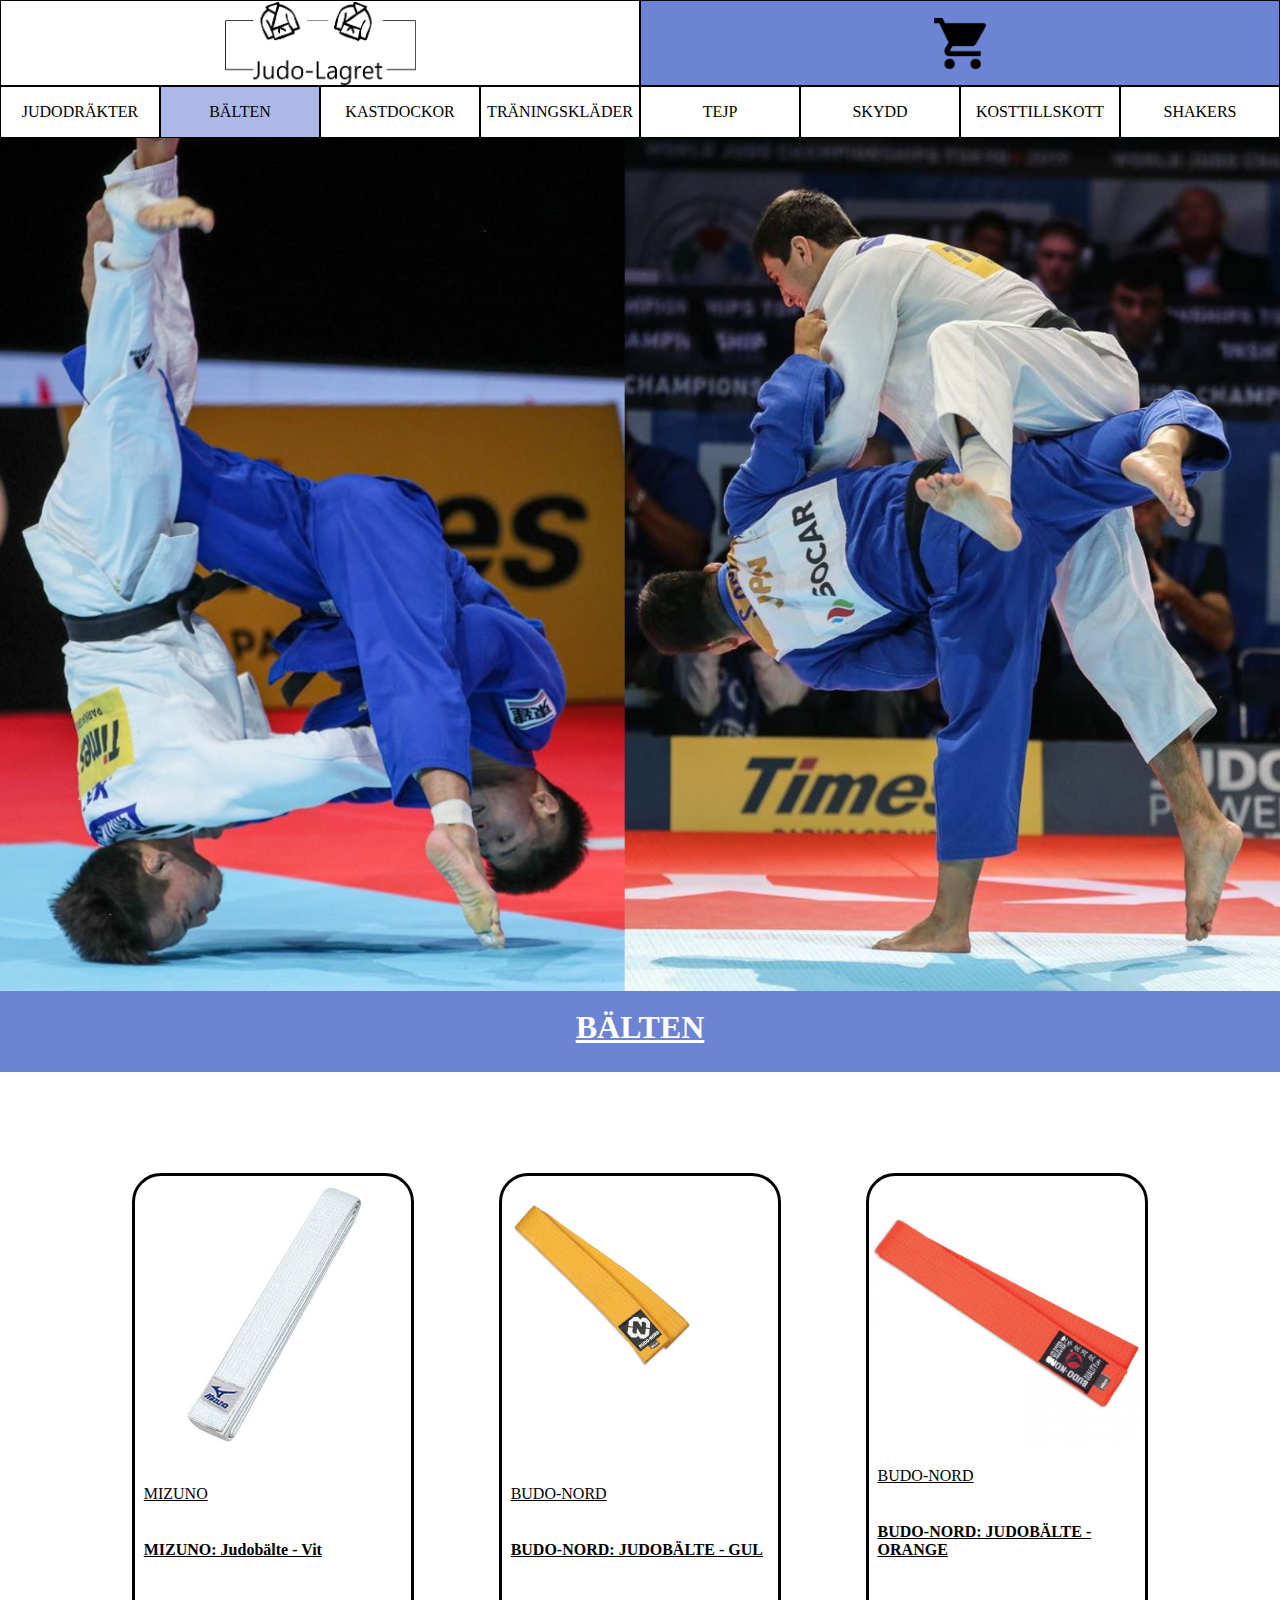
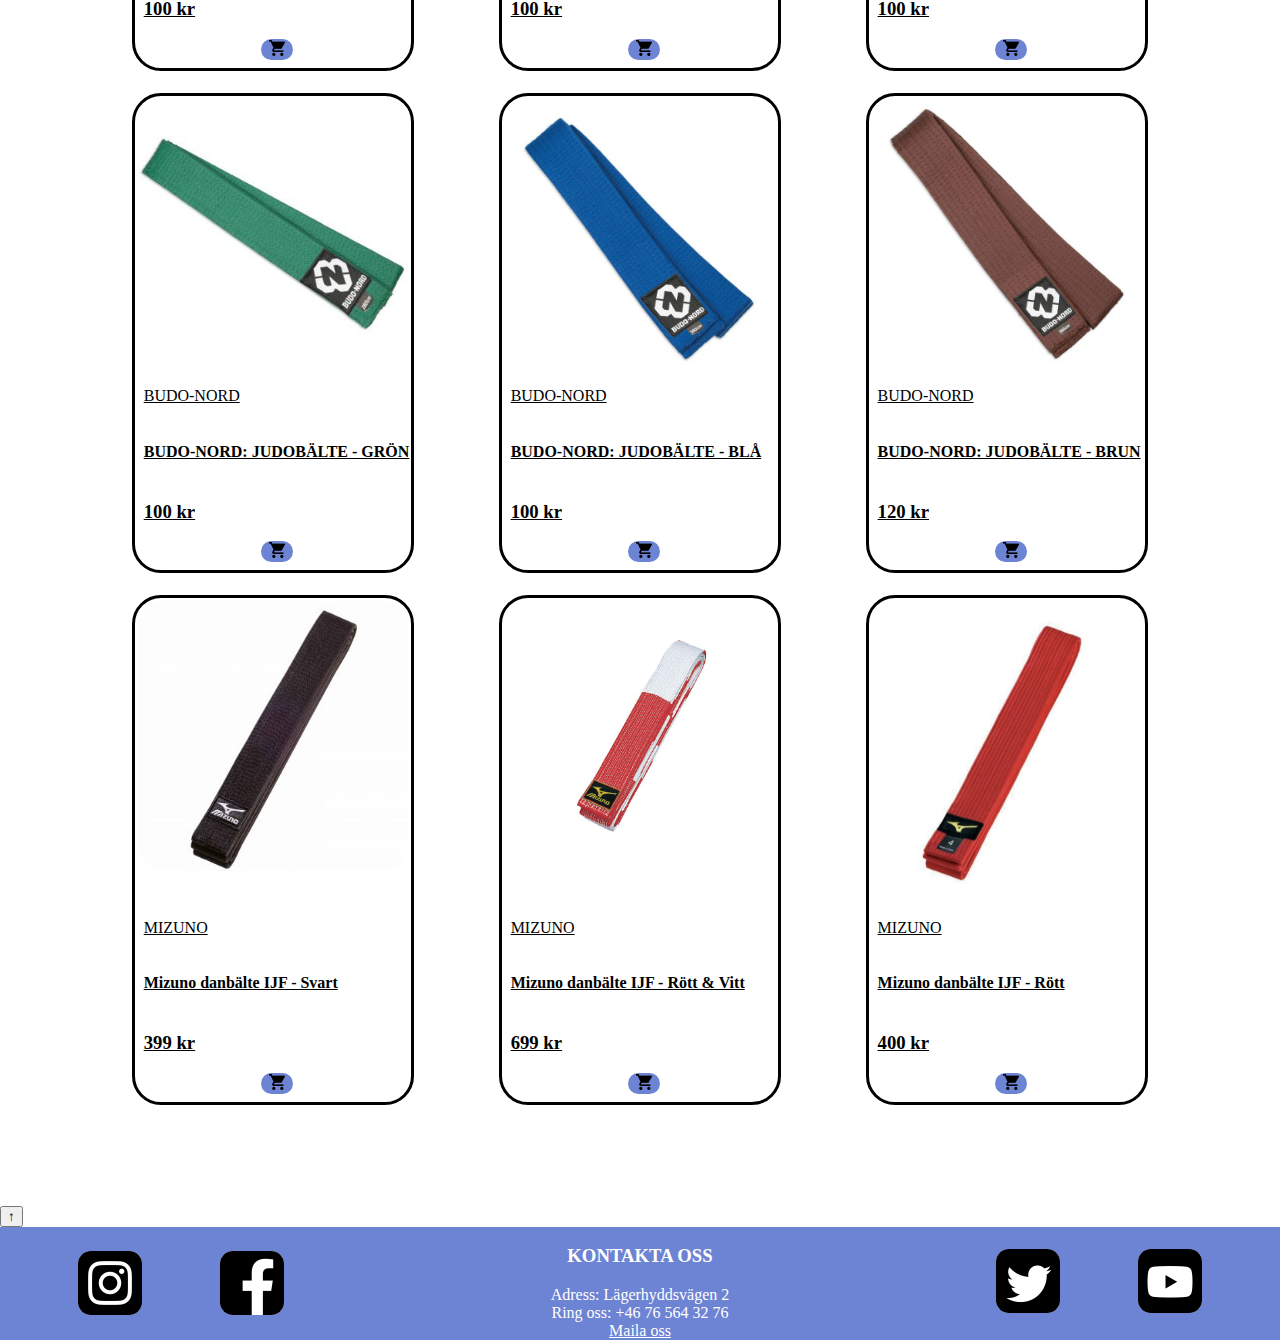
<file: balte.html>
<!DOCTYPE html>
<html lang="en">

<head>
    <meta charset="UTF-8">
    <meta http-equiv="X-UA-Compatible" content="IE=edge">
    <meta name="viewport" content="width=device-width, initial-scale=1.0">
    <link rel="stylesheet" href="style.css">
    <script src="cart.js"></script>
    <title>Webshoppen</title>
</head>

<body>
    <div id="topBar">
        <div id="loggaTopDiv1">
            <a id="logga" href="index.html"><img src="img/budolagretLogga.png" id="loggaTop"></a>
        </div>
        <div id="loggaTopDiv2">

            <div class="varukorg">
                <a href="varukorg.html" class="varukorg"><img src="img/shopping_cart.png" alt="Varukorg"
                        id="shoppingCart"></a>
            </div>
        </div>
    </div>
    <div id="meny">
        <div id="menyDiv1">
            <div class="menyDiv">
                <div class="menyDivText">
                    <a href="judogi.html" class="menyRuta">
                        <p class="menyText">JUDODRÄKTER</p>
                    </a>
                </div>
            </div>
            <div class="menyDiv" id="menySida">
                <div class="menyDivText">
                    <a href="balte.html" class="menyRuta">
                        <p class="menyText">BÄLTEN</p>
                    </a>
                </div>
            </div>
            <div class="menyDiv">
                <div class="menyDivText">
                    <a href="kastdockor.html" class="menyRuta">
                        <p class="menyText">KASTDOCKOR</p>
                    </a>
                </div>
            </div>
            <div class="menyDiv">
                <div class="menyDivText">
                    <a href="traningsklader.html" class="menyRuta">
                        <p class="menyText">TRÄNINGSKLÄDER</p>
                    </a>
                </div>
            </div>
        </div>
        <div id="menyDiv2">
            <div class="menyDiv">
                <div class="menyDivText">
                    <a href="tejp.html" class="menyRuta">
                        <p class="menyText">TEJP</p>
                    </a>
                </div>
            </div>
            <div class="menyDiv">
                <div class="menyDivText">
                    <a href="skydd.html" class="menyRuta">
                        <p class="menyText">SKYDD</p>
                    </a>
                </div>
            </div>
            <div class="menyDiv">
                <div class="menyDivText">
                    <a href="kosttillskott.html" class="menyRuta">
                        <p class="menyText">KOSTTILLSKOTT</p>
                    </a>
                </div>
            </div>
            <div class="menyDiv">
                <div class="menyDivText">
                    <a href="shakers.html" class="menyRuta">
                        <p class="menyText">SHAKERS</p>
                    </a>
                </div>
            </div>
        </div>
    </div>
    <div>
        <img src="img/backgrund.jpg" id="bild">
    </div>
    <div>
        <div class="popularBar">
            <h2 id="popularText" class="popularText">BÄLTEN</h2>
        </div>
        <div class="popularBox">
            <div class="popularRutan">
                <div class="popularMönster">
                    <img src="img/mizuno-balte-judo-vit.jpg" class="popular">
                    <div class="beskrivning">
                        <p class="märke">MIZUNO</p>
                        <h4 class="popularNamn">MIZUNO: Judobälte - Vit</h4>
                        <h3>100 kr</h3>
                        <div class="knappDiv">
                            <button class="button"
                                onclick="addToCart('MIZUNO: Judobälte - VIT', 215, 'img/mizuno-balte-judo-vit.jpg')"><img
                                    src="img/shopping_cart.png" class="kopVarukorg"></button>
                        </div>
                    </div>
                </div>
                <div class="popularMönster">
                    <img src="img/judobälte_gul.jpg" class="popular" id="kastdockaPopular">
                    <div class="beskrivning">
                        <p class="märke">BUDO-NORD</p>
                        <h4 class="popularNamn">BUDO-NORD: JUDOBÄLTE - GUL</h4>
                        <h3>100 kr</h3>
                        <div class="knappDiv">
                            <button class="button"
                                onclick="addToCart('BUDO-NORD: JUDOBÄLTE - GUL', 100, 'img/judobälte_gul.jpg')"><img
                                    src="img/shopping_cart.png" class="kopVarukorg"></button>
                        </div>
                    </div>
                </div>
                <div class="popularMönster">
                    <img src="img/judobälte_orange.jpg" class="popular">
                    <div class="beskrivning">
                        <p class="märke">BUDO-NORD</p>
                        <h4 class="popularNamn">BUDO-NORD: JUDOBÄLTE - ORANGE</h4>
                        <h3>100 kr</h3>
                        <div class="knappDiv">
                            <button class="button"
                                onclick="addToCart('BUDO-NORD: JUDOBÄLTE - ORANGE', 100, 'img/judobälte_orange.jpg')"><img
                                    src="img/shopping_cart.png" class="kopVarukorg"></button>
                        </div>
                    </div>
                </div>
                <div class="popularMönster">
                    <img src="img/judobälte_grön.jpg" class="popular">
                    <div class="beskrivning">
                        <p class="märke">BUDO-NORD</p>
                        <h4 class="popularNamn">BUDO-NORD: JUDOBÄLTE - GRÖN</h4>
                        <h3>100 kr</h3>
                        <div class="knappDiv">
                            <button class="button"
                                onclick="addToCart('BUDO-NORD: JUDOBÄLTE - GRÖN', 100, 'img/judobälte_grön.jpg')"><img
                                    src="img/shopping_cart.png" class="kopVarukorg"></button>
                        </div>
                    </div>
                </div>
                <div class="popularMönster">
                    <img src="img/judobälte_blå.jpg" class="popular">
                    <div class="beskrivning">
                        <p class="märke">BUDO-NORD</p>
                        <h4 class="popularNamn">BUDO-NORD: JUDOBÄLTE - BLÅ</h4>
                        <h3>100 kr</h3>
                        <div class="knappDiv">
                            <button class="button"
                                onclick="addToCart('BUDO-NORD: JUDOBÄLTE - BLÅ', 100, 'img/judobälte_blå.jpg')"><img
                                    src="img/shopping_cart.png" class="kopVarukorg"></button>
                        </div>
                    </div>
                </div>
                <div class="popularMönster">
                    <img src="img/judobyxor_brun.jpg" class="popular">
                    <div class="beskrivning">
                        <p class="märke">BUDO-NORD</p>
                        <h4 class="popularNamn">BUDO-NORD: JUDOBÄLTE - BRUN</h4>
                        <h3>120 kr</h3>
                        <div class="knappDiv">
                            <button class="button"
                                onclick="addToCart('BUDO-NORD: JUDOBÄLTE - BRUN', 100, 'img/judobyxor_brun.jpg')"><img
                                    src="img/shopping_cart.png" class="kopVarukorg"></button>
                        </div>
                    </div>
                </div>
                <div class="popularMönster">
                    <img src="img/mizuno_danbälte.jpg" class="popular">
                    <div class="beskrivning">
                        <p class="märke">MIZUNO</p>
                        <h4 class="popularNamn">Mizuno danbälte IJF - Svart</h4>
                        <h3>399 kr</h3>
                        <div class="knappDiv">
                            <button class="button"
                                onclick="addToCart('MIZUNO DANBÄLTE IJF - Svart', 699, 'img/mizuno_danbälte.jpg')"><img
                                    src="img/shopping_cart.png" class="kopVarukorg"></button>
                        </div>
                    </div>
                </div>
                <div class="popularMönster">
                    <img src="img/judobyxor_rött-vitt.jpg" class="popular">
                    <div class="beskrivning">
                        <p class="märke">MIZUNO</p>
                        <h4 class="popularNamn">Mizuno danbälte IJF - Rött & Vitt</h4>
                        <h3>699 kr</h3>
                        <div class="knappDiv">
                            <button class="button"
                                onclick="addToCart('MIZUNO DANBÄLTE IJF - Rött & Vitt', 300, 'img/judobyxor_rött-vitt.jpg')"><img
                                    src="img/shopping_cart.png" class="kopVarukorg"></button>
                        </div>
                    </div>
                </div>
                <div class="popularMönster">
                    <img src="img/judobyxor_rött.png" class="popular">
                    <div class="beskrivning">
                        <p class="märke">MIZUNO</p>
                        <h4 class="popularNamn">Mizuno danbälte IJF - Rött</h4>
                        <h3>400 kr</h3>
                        <div class="knappDiv">
                            <button class="button"
                                onclick="addToCart('MIZUNO DANBÄLTE IJF - Rött & Vitt', 300, 'img/judobyxor_rött.png')"><img
                                    src="img/shopping_cart.png" class="kopVarukorg"></button>
                        </div>
                    </div>
                </div>
            </div>
        </div>
    </div>
    <form id=" uppKnapp">
        <input type="BUTTON" value="↑" onclick="window.location.href='#top'">
    </form>
    <div id="infoBakgrund">
        <div class="loggaDiv">
            <a href="https://www.instagram.com/" id="instagram"><img src="img/ig.png" alt="instagram" class="logga"></a>
        </div>
        <div id="fbPlasering">
            <a href="https://www.facebook.com/" id="facebook"><img src="img/fb.png" alt="facebook" class="logga"></a>
        </div>
        <div id="infoRuta">
            <h3 class="kontaktaOssText">KONTAKTA OSS</h3>
            <a class="kontaktaOssText">Adress: Lägerhyddsvägen 2</a>
            <a class="kontaktaOssText">Ring oss: +46 76 564 32 76</a>
            <a class="kontaktaOssText" href="mailto:someone@example.com">Maila oss</a>
        </div>
        <div id="twitter">
            <a href="https://www.twitter.com/"><img src="img/twitter.png" alt="twitter" class="logga"></a>
        </div>
        <div class="loggaDiv">
            <a href="https://www.youtube.com/"><img src="img/yt.png" alt="youtube" class="logga"></a>
        </div>
    </div>
</body>

</html>
</file>
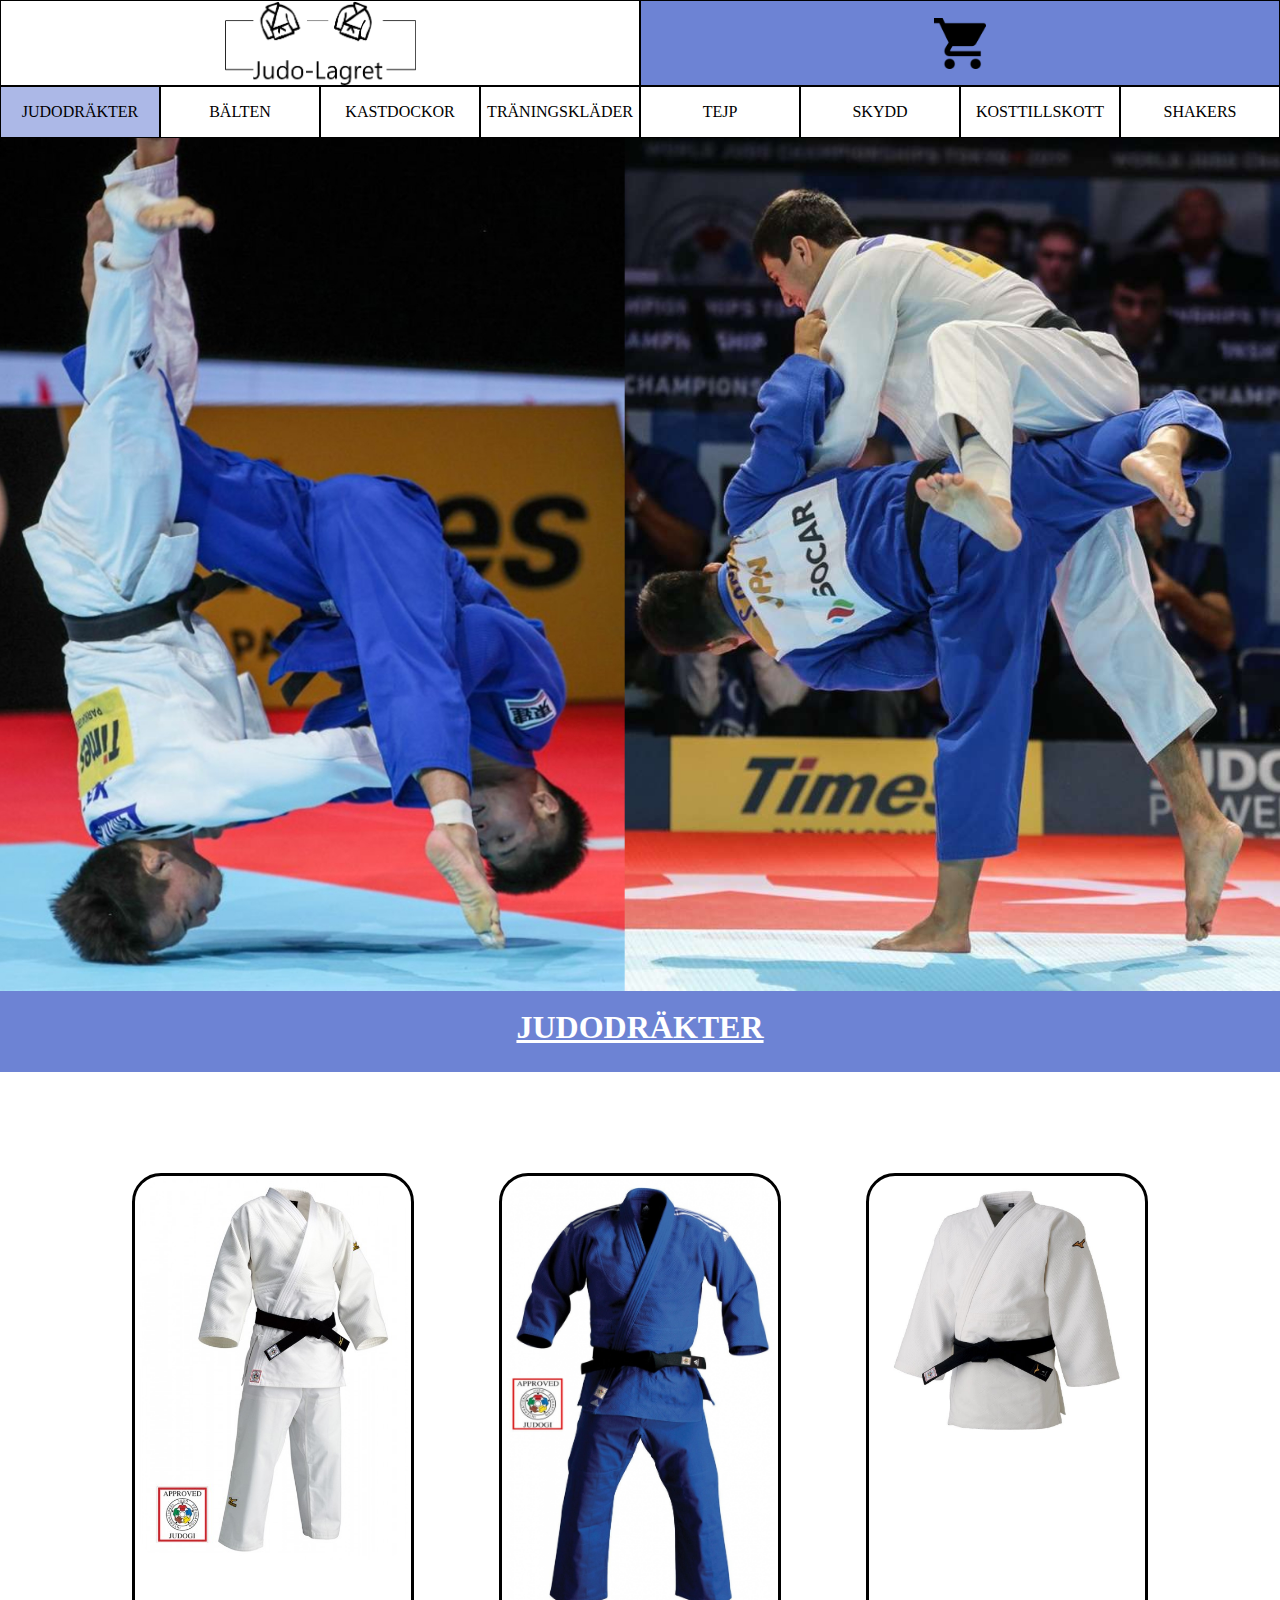
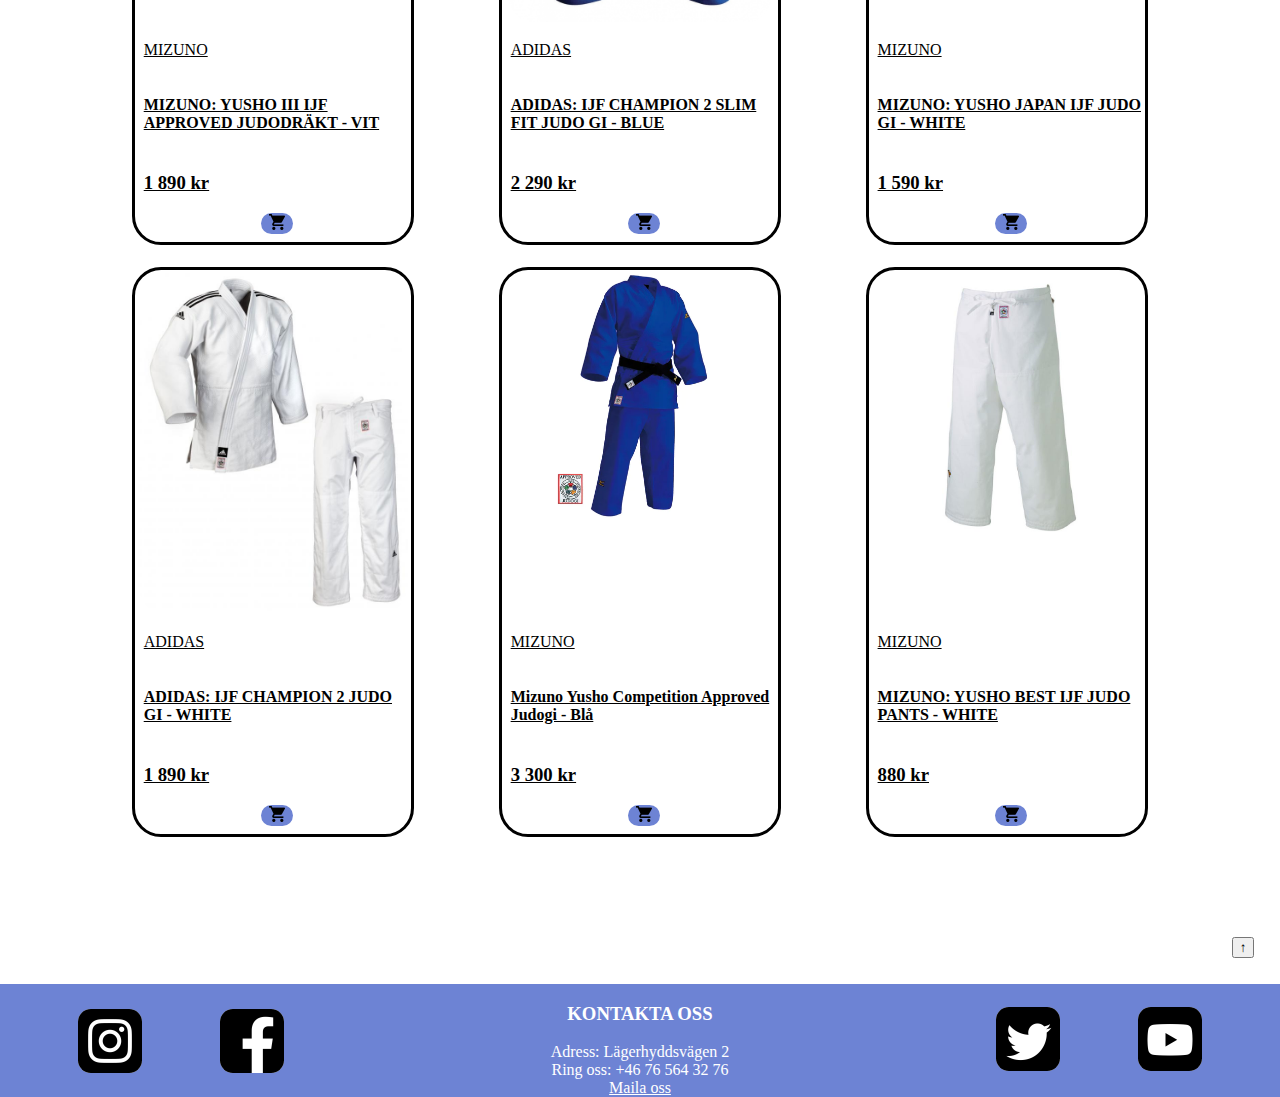
<file: judogi.html>
<!DOCTYPE html>
<html lang="en">

<head>
    <meta charset="UTF-8">
    <meta http-equiv="X-UA-Compatible" content="IE=edge">
    <meta name="viewport" content="width=device-width, initial-scale=1.0">
    <link rel="stylesheet" href="style.css">
    <script src="cart.js"></script>
    <title>Webshoppen</title>
</head>

<body>
    <div id="topBar">
        <div id="loggaTopDiv1">
            <a id="logga" href="index.html"><img src="img/budolagretLogga.png" id="loggaTop"></a>
        </div>
        <div id="loggaTopDiv2">

            <div class="varukorg">
                <a href="varukorg.html" class="varukorg"><img src="img/shopping_cart.png" alt="Varukorg"
                        id="shoppingCart"></a>
            </div>
        </div>
    </div>
    <div id="meny">
        <div id="menyDiv1">
            <div class="menyDiv" id="menySida">
                <div class="menyDivText">
                    <a href="judogi.html" class="menyRuta">
                        <p class="menyText">JUDODRÄKTER</p>
                    </a>
                </div>
            </div>
            <div class="menyDiv">
                <div class="menyDivText">
                    <a href="balte.html" class="menyRuta">
                        <p class="menyText">BÄLTEN</p>
                    </a>
                </div>
            </div>
            <div class="menyDiv">
                <div class="menyDivText">
                    <a href="kastdockor.html" class="menyRuta">
                        <p class="menyText">KASTDOCKOR</p>
                    </a>
                </div>
            </div>
            <div class="menyDiv">
                <div class="menyDivText">
                    <a href="traningsklader.html" class="menyRuta">
                        <p class="menyText">TRÄNINGSKLÄDER</p>
                    </a>
                </div>
            </div>
        </div>
        <div id="menyDiv2">
            <div class="menyDiv">
                <div class="menyDivText">
                    <a href="tejp.html" class="menyRuta">
                        <p class="menyText">TEJP</p>
                    </a>
                </div>
            </div>
            <div class="menyDiv">
                <div class="menyDivText">
                    <a href="skydd.html" class="menyRuta">
                        <p class="menyText">SKYDD</p>
                    </a>
                </div>
            </div>
            <div class="menyDiv">
                <div class="menyDivText">
                    <a href="kosttillskott.html" class="menyRuta">
                        <p class="menyText">KOSTTILLSKOTT</p>
                    </a>
                </div>
            </div>
            <div class="menyDiv">
                <div class="menyDivText">
                    <a href="shakers.html" class="menyRuta">
                        <p class="menyText">SHAKERS</p>
                    </a>
                </div>
            </div>
        </div>
    </div>
    <div>
        <img src="img/backgrund.jpg" id="bild">
    </div>
    <div>
        <div class="popularBar">
            <h2 id="popularText" class="popularText">JUDODRÄKTER</h2>
        </div>
        <div class="popularBox">
            <div class="popularRutan">
                <div class="popularMönster">
                    <img src="img/vit_mizunogi.jpg" class="popular">
                    <div class="beskrivning">
                        <p class="märke">MIZUNO</p>
                        <h4 class="popularNamn">MIZUNO: YUSHO III IJF APPROVED JUDODRÄKT - VIT</h4>
                        <h3>1 890 kr</h3>
                        <div class="knappDiv">
                            <button class="button"
                                onclick="addToCart('MIZUNO: YUSHO III IJF APPROVED JUDODRÄKT - VIT', 1890, 'img/vit_mizunogi.jpg')"><img
                                    src="img/shopping_cart.png" class="kopVarukorg"></button>
                        </div>
                    </div>
                </div>
                <div class="popularMönster">
                    <img src="img/adidas_blå.jpg" class="popular">
                    <div class="beskrivning">
                        <p class="märke">ADIDAS</p>
                        <h4 class="popularNamn">ADIDAS: IJF CHAMPION 2 SLIM FIT JUDO GI - BLUE</h4>
                        <h3>2 290 kr</h3>
                        <div class="knappDiv">
                            <button class="button"
                                onclick="addToCart('ADIDAS: IJF CHAMPION 2 SLIM FIT JUDO GI - BLUE', 2290, 'img/adidas_blå.jpg')"><img
                                    src="img/shopping_cart.png" class="kopVarukorg"></button>
                        </div>
                    </div>
                </div>
                <div class="popularMönster">
                    <img src="img/mizuno_jacka.jpg" class="popular">
                    <div class="beskrivning">
                        <p class="märke">MIZUNO</p>
                        <h4 class="popularNamn">MIZUNO: YUSHO JAPAN IJF JUDO GI - WHITE</h4>
                        <h3>1 590 kr</h3>
                        <div class="knappDiv">
                            <button class="button"
                                onclick="addToCart('MIZUNO: YUSHO JAPAN IJF JUDO GI - WHITE', 1590, 'img/mizuno_jacka.jpg')"><img
                                    src="img/shopping_cart.png" class="kopVarukorg"></button>
                        </div>
                    </div>
                </div>
                <div class="popularMönster">
                    <img src="img/adidas_vit.jpg" class="popular">
                    <div class="beskrivning">
                        <p class="märke">ADIDAS</p>
                        <h4 class="popularNamn">ADIDAS: IJF CHAMPION 2 JUDO GI - WHITE</h4>
                        <h3>1 890 kr</h3>
                        <div class="knappDiv">
                            <button class="button"
                                onclick="addToCart('ADIDAS: IJF CHAMPION 2 JUDO GI - WHITE', 1890, 'img/adidas_vit.jpg')"><img
                                    src="img/shopping_cart.png" class="kopVarukorg"></button>
                        </div>
                    </div>
                </div>
                <div class="popularMönster">
                    <img src="img/mizuno_gi_blå.webp" class="popular">
                    <div class="beskrivning">
                        <p class="märke">MIZUNO</p>
                        <h4 class="popularNamn">Mizuno Yusho Competition Approved Judogi - Blå</h4>
                        <h3>3 300 kr</h3>
                        <div class="knappDiv">
                            <button class="button"
                                onclick="addToCart('Mizuno Yusho Competition Approved Judogi - Blå', 3300, 'img/mizuno_gi_blå.webp')"><img
                                    src="img/shopping_cart.png" class="kopVarukorg"></button>
                        </div>
                    </div>
                </div>
                <div class="popularMönster">
                    <img src="img/judobyxor_vit.jpg" class="popular">
                    <div class="beskrivning">
                        <p class="märke">MIZUNO</p>
                        <h4 class="popularNamn">MIZUNO: YUSHO BEST IJF JUDO PANTS - WHITE</h4>
                        <h3>880 kr</h3>
                        <div class="knappDiv">
                            <button class="button"
                                onclick="addToCart('MIZUNO: YUSHO BEST IJF JUDO PANTS - WHITE', 880, 'img/judobyxor_vit.jpg')"><img
                                    src="img/shopping_cart.png" class="kopVarukorg"></button>
                        </div>
                    </div>
                </div>
            </div>
        </div>
    </div>
    <form id="uppKnapp">
        <input type="BUTTON" value="↑" onclick="window.location.href='#top'">
    </form>
    <div id="infoBakgrund">
        <div class="loggaDiv">
            <a href="https://www.instagram.com/" id="instagram"><img src="img/ig.png" alt="instagram" class="logga"></a>
        </div>
        <div id="fbPlasering">
            <a href="https://www.facebook.com/" id="facebook"><img src="img/fb.png" alt="facebook" class="logga"></a>
        </div>
        <div id="infoRuta">
            <h3 class="kontaktaOssText">KONTAKTA OSS</h3>
            <a class="kontaktaOssText">Adress: Lägerhyddsvägen 2</a>
            <a class="kontaktaOssText">Ring oss: +46 76 564 32 76</a>
            <a class="kontaktaOssText" href="mailto:someone@example.com">Maila oss</a>
        </div>
        <div id="twitter">
            <a href="https://www.twitter.com/"><img src="img/twitter.png" alt="twitter" class="logga"></a>
        </div>
        <div class="loggaDiv">
            <a href="https://www.youtube.com/"><img src="img/yt.png" alt="youtube" class="logga"></a>
        </div>
    </div>
</body>

</html>
</file>
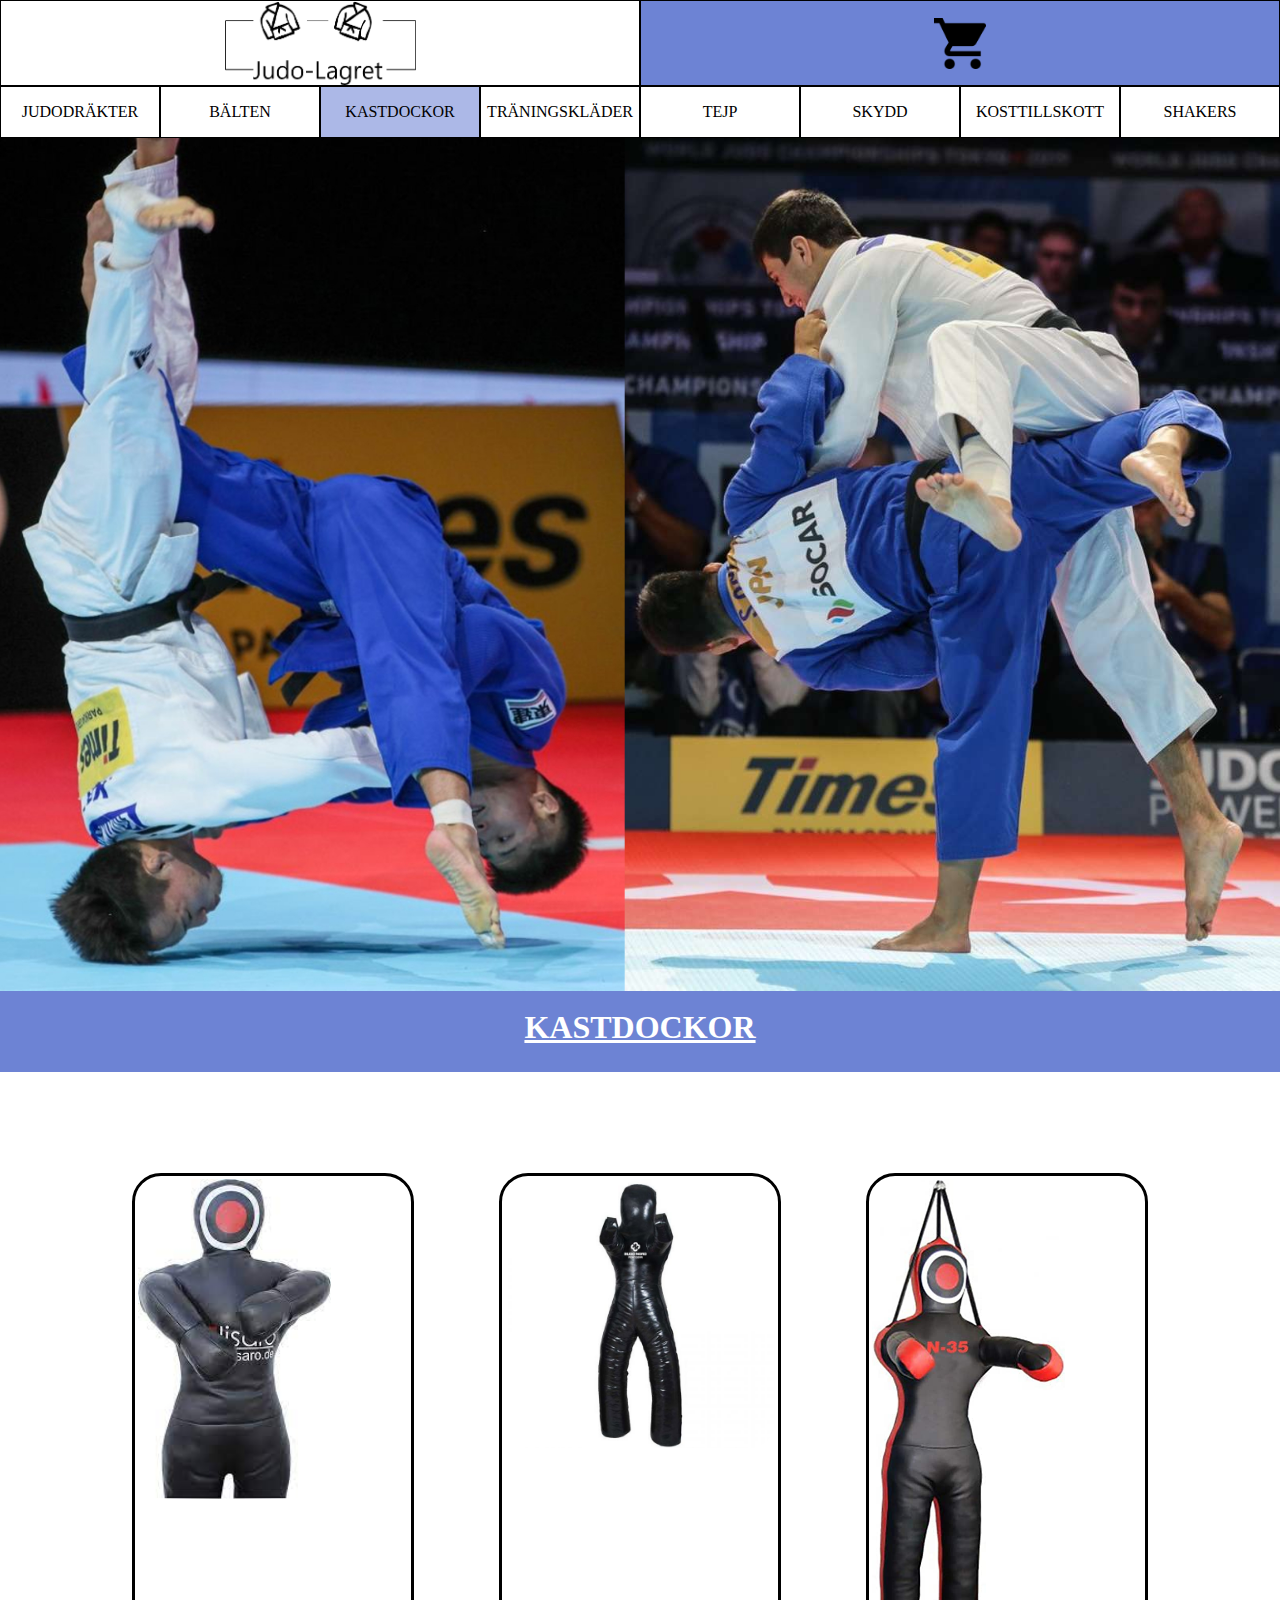
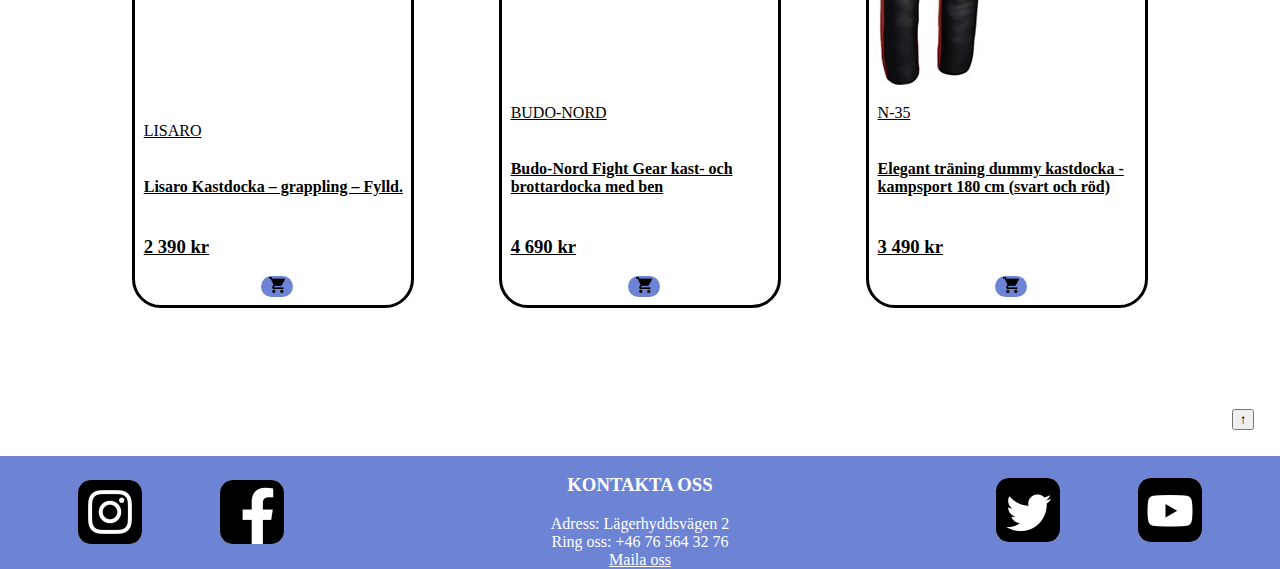
<file: kastdockor.html>
<!DOCTYPE html>
<html lang="en">

<head>
    <meta charset="UTF-8">
    <meta http-equiv="X-UA-Compatible" content="IE=edge">
    <meta name="viewport" content="width=device-width, initial-scale=1.0">
    <link rel="stylesheet" href="style.css">
    <script src="cart.js"></script>
    <title>Webshoppen</title>
</head>

<body>
    <div id="topBar">
        <div id="loggaTopDiv1">
            <a id="logga" href="index.html"><img src="img/budolagretLogga.png" id="loggaTop"></a>
        </div>
        <div id="loggaTopDiv2">

            <div class="varukorg">
                <a href="varukorg.html" class="varukorg"><img src="img/shopping_cart.png" alt="Varukorg"
                        id="shoppingCart"></a>
            </div>
        </div>
    </div>
    <div id="meny">
        <div id="menyDiv1">
            <div class="menyDiv">
                <div class="menyDivText">
                    <a href="judogi.html" class="menyRuta">
                        <p class="menyText">JUDODRÄKTER</p>
                    </a>
                </div>
            </div>
            <div class="menyDiv">
                <div class="menyDivText">
                    <a href="balte.html" class="menyRuta">
                        <p class="menyText">BÄLTEN</p>
                    </a>
                </div>
            </div>
            <div class="menyDiv" id="menySida">
                <div class="menyDivText">
                    <a href="kastdockor.html" class="menyRuta">
                        <p class="menyText">KASTDOCKOR</p>
                    </a>
                </div>
            </div>
            <div class="menyDiv">
                <div class="menyDivText">
                    <a href="traningsklader.html" class="menyRuta">
                        <p class="menyText">TRÄNINGSKLÄDER</p>
                    </a>
                </div>
            </div>
        </div>
        <div id="menyDiv2">
            <div class="menyDiv">
                <div class="menyDivText">
                    <a href="tejp.html" class="menyRuta">
                        <p class="menyText">TEJP</p>
                    </a>
                </div>
            </div>
            <div class="menyDiv">
                <div class="menyDivText">
                    <a href="skydd.html" class="menyRuta">
                        <p class="menyText">SKYDD</p>
                    </a>
                </div>
            </div>
            <div class="menyDiv">
                <div class="menyDivText">
                    <a href="kosttillskott.html" class="menyRuta">
                        <p class="menyText">KOSTTILLSKOTT</p>
                    </a>
                </div>
            </div>
            <div class="menyDiv">
                <div class="menyDivText">
                    <a href="shakers.html" class="menyRuta">
                        <p class="menyText">SHAKERS</p>
                    </a>
                </div>
            </div>
        </div>
    </div>
    <div>
        <img src="img/backgrund.jpg" id="bild">
    </div>
    <div>
        <div class="popularBar">
            <h2 id="popularText" class="popularText">KASTDOCKOR</h2>
        </div>
        <div class="popularBox">
            <div class="popularRutan">
                <div class="popularMönster">
                    <img src="img/kastdocka_1.jfif" class="popular" id="kastdockaPopular">
                    <div class="beskrivning">
                        <p class="märke">LISARO</p>
                        <h4 class="popularNamn">Lisaro Kastdocka – grappling – Fylld.</h4>
                        <h3>2 390 kr</h3>
                        <div class="knappDiv">
                            <button class="button"
                                onclick="addToCart('Lisaro Konstläder – kastdocka – grappling – dummy för MMA kampsport, JiuJitsu, judo, ringar, brottning. Fylld.', 2390, 'img/kastdocka_1.jfif')"><img
                                    src="img/shopping_cart.png" class="kopVarukorg"></button>
                        </div>
                    </div>
                </div>
                <div class="popularMönster">
                    <img src="img/budonord_kastdocka.jpg" class="popular">
                    <div class="beskrivning">
                        <p class="märke">BUDO-NORD</p>
                        <h4 class="popularNamn">Budo-Nord Fight Gear kast- och brottardocka med ben</h4>
                        <h3>4 690 kr</h3>
                        <div class="knappDiv">
                            <button class="button"
                                onclick="addToCart('Budo-Nord Fight Gear kast- och brottardocka med ben', 4690, 'img/budonord_kastdocka.jpg')"><img
                                    src="img/shopping_cart.png" class="kopVarukorg"></button>
                        </div>
                    </div>
                </div>
                <div class="popularMönster">
                    <img src="img/kastdocka_2.jpg" class="popular" id="kastdockaPopular">
                    <div class="beskrivning">
                        <p class="märke">N-35</p>
                        <h4 class="popularNamn">Elegant träning dummy kastdocka - kampsport 180 cm (svart och röd)</h4>
                        <h3>3 490 kr</h3>
                        <div class="knappDiv">
                            <button class="button"
                                onclick="addToCart('Elegant träning dummy kastdocka - kampsport 180 cm (svart och röd)', 3490, 'img/kastdocka_2.jpg')"><img
                                    src="img/shopping_cart.png" class="kopVarukorg"></button>
                        </div>
                    </div>
                </div>
            </div>
        </div>
    </div>
    <form id="uppKnapp">
        <input type="BUTTON" value="↑" onclick="window.location.href='#top'">
    </form>
    <div id="infoBakgrund">
        <div class="loggaDiv">
            <a href="https://www.instagram.com/" id="instagram"><img src="img/ig.png" alt="instagram" class="logga"></a>
        </div>
        <div id="fbPlasering">
            <a href="https://www.facebook.com/" id="facebook"><img src="img/fb.png" alt="facebook" class="logga"></a>
        </div>
        <div id="infoRuta">
            <h3 class="kontaktaOssText">KONTAKTA OSS</h3>
            <a class="kontaktaOssText">Adress: Lägerhyddsvägen 2</a>
            <a class="kontaktaOssText">Ring oss: +46 76 564 32 76</a>
            <a class="kontaktaOssText" href="mailto:someone@example.com">Maila oss</a>
        </div>
        <div id="twitter">
            <a href="https://www.twitter.com/"><img src="img/twitter.png" alt="twitter" class="logga"></a>
        </div>
        <div class="loggaDiv">
            <a href="https://www.youtube.com/"><img src="img/yt.png" alt="youtube" class="logga"></a>
        </div>
    </div>
</body>

</html>
</file>
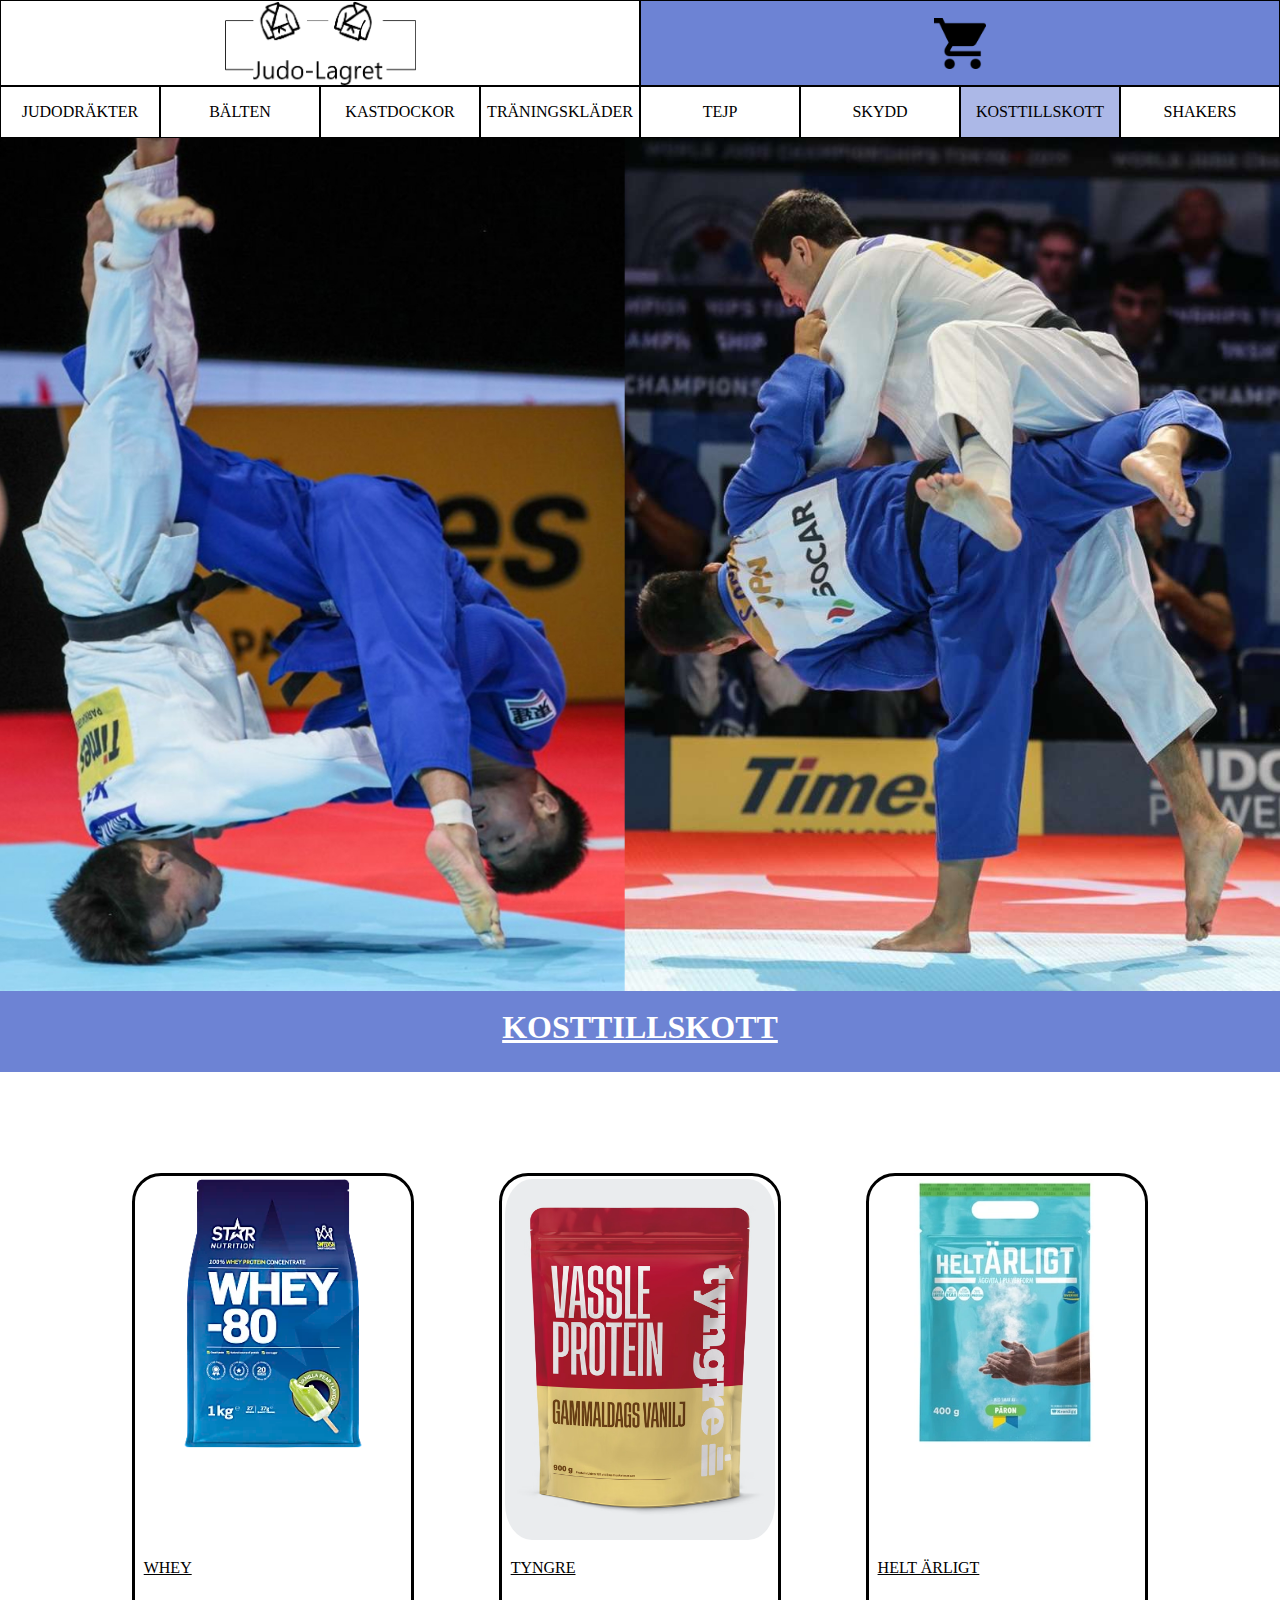
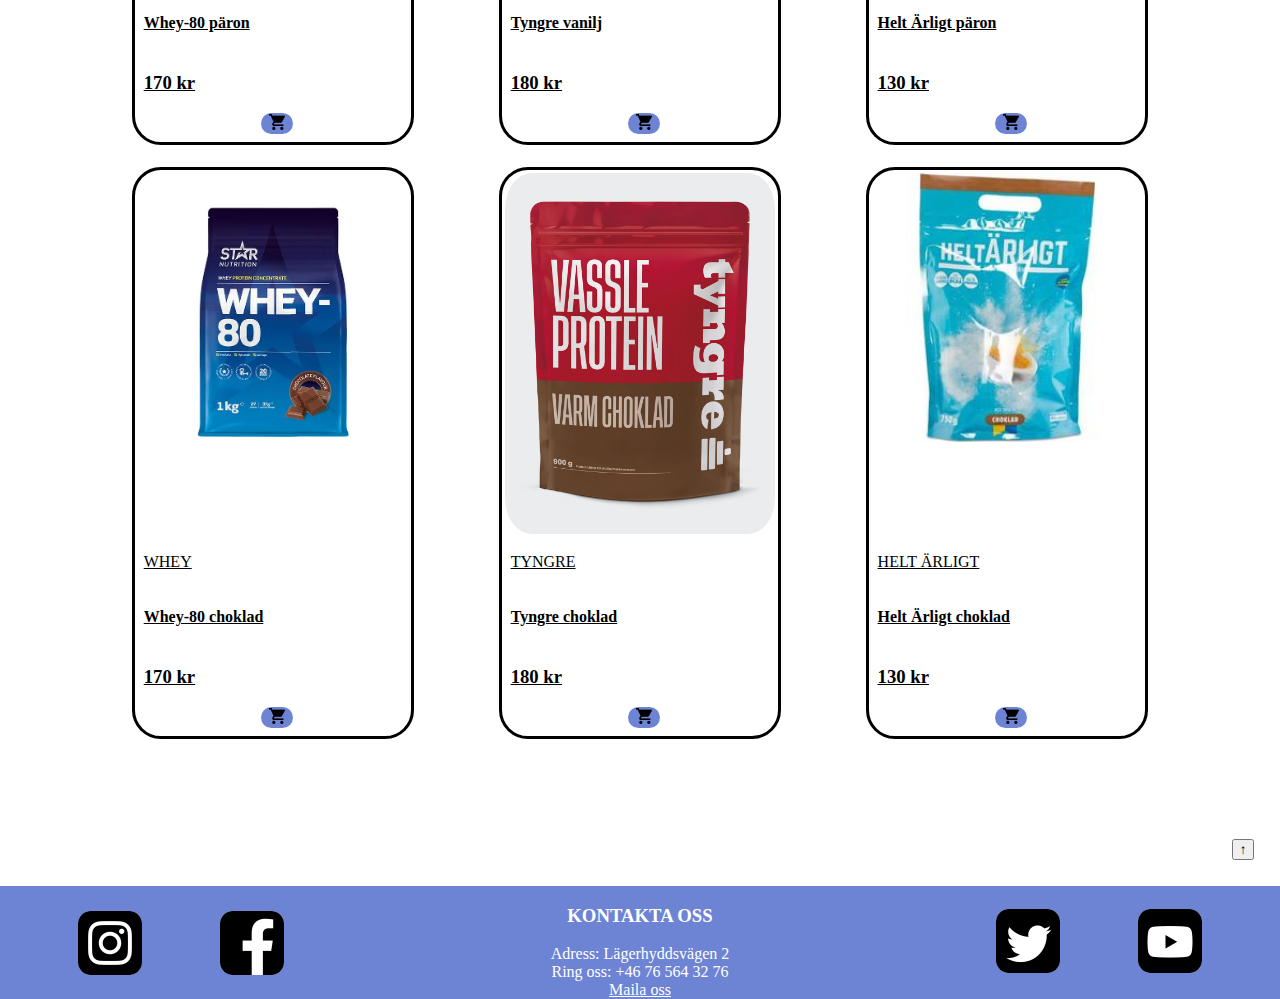
<file: kosttillskott.html>
<!DOCTYPE html>
<html lang="en">

<head>
    <meta charset="UTF-8">
    <meta http-equiv="X-UA-Compatible" content="IE=edge">
    <meta name="viewport" content="width=device-width, initial-scale=1.0">
    <link rel="stylesheet" href="style.css">
    <script src="cart.js"></script>
    <title>Webshoppen</title>
</head>

<body>
    <div id="topBar">
        <div id="loggaTopDiv1">
            <a id="logga" href="index.html"><img src="img/budolagretLogga.png" id="loggaTop"></a>
        </div>
        <div id="loggaTopDiv2">

            <div class="varukorg">
                <a href="varukorg.html" class="varukorg"><img src="img/shopping_cart.png" alt="Varukorg"
                        id="shoppingCart"></a>
            </div>
        </div>
    </div>
    <div id="meny">
        <div id="menyDiv1">
            <div class="menyDiv">
                <div class="menyDivText">
                    <a href="judogi.html" class="menyRuta">
                        <p class="menyText">JUDODRÄKTER</p>
                    </a>
                </div>
            </div>
            <div class="menyDiv">
                <div class="menyDivText">
                    <a href="balte.html" class="menyRuta">
                        <p class="menyText">BÄLTEN</p>
                    </a>
                </div>
            </div>
            <div class="menyDiv">
                <div class="menyDivText">
                    <a href="kastdockor.html" class="menyRuta">
                        <p class="menyText">KASTDOCKOR</p>
                    </a>
                </div>
            </div>
            <div class="menyDiv">
                <div class="menyDivText">
                    <a href="traningsklader.html" class="menyRuta">
                        <p class="menyText">TRÄNINGSKLÄDER</p>
                    </a>
                </div>
            </div>
        </div>
        <div id="menyDiv2">
            <div class="menyDiv">
                <div class="menyDivText">
                    <a href="tejp.html" class="menyRuta">
                        <p class="menyText">TEJP</p>
                    </a>
                </div>
            </div>
            <div class="menyDiv">
                <div class="menyDivText">
                    <a href="skydd.html" class="menyRuta">
                        <p class="menyText">SKYDD</p>
                    </a>
                </div>
            </div>
            <div class="menyDiv" id="menySida">
                <div class="menyDivText">
                    <a href="kosttillskott.html" class="menyRuta">
                        <p class="menyText">KOSTTILLSKOTT</p>
                    </a>
                </div>
            </div>
            <div class="menyDiv">
                <div class="menyDivText">
                    <a href="shakers.html" class="menyRuta">
                        <p class="menyText">SHAKERS</p>
                    </a>
                </div>
            </div>
        </div>
    </div>
    <div>
        <img src="img/backgrund.jpg" id="bild">
    </div>
    <div>
        <div class="popularBar">
            <h2 id="popularText" class="popularText">KOSTTILLSKOTT</h2>
        </div>
        <div class="popularBox">
            <div class="popularRutan">
                <div class="popularMönster">
                    <img src="img/whey-päron.webp" class="popular">
                    <div class="beskrivning">
                        <p class="märke">WHEY</p>
                        <h4 class="popularNamn">Whey-80 päron</h4>
                        <h3>170 kr</h3>
                        <div class="knappDiv">
                            <button class="button" onclick="addToCart('Whey-80 päron', 170, 'img/whey-päron.webp')"><img
                                    src="img/shopping_cart.png" class="kopVarukorg"></button>
                        </div>
                    </div>
                </div>
                <div class="popularMönster">
                    <img src="img/tyngre-vanilj.avif" class="popular">
                    <div class="beskrivning">
                        <p class="märke">TYNGRE</p>
                        <h4 class="popularNamn">Tyngre vanilj</h4>
                        <h3>180 kr</h3>
                        <div class="knappDiv">
                            <button class="button"
                                onclick="addToCart('Tyngre vanilj', 180, 'img/tyngre-vanilj.avif')"><img
                                    src="img/shopping_cart.png" class="kopVarukorg"></button>
                        </div>
                    </div>
                </div>
                <div class="popularMönster">
                    <img src="img/päronpulver.webp" class="popular">
                    <div class="beskrivning">
                        <p class="märke">HELT ÄRLIGT</p>
                        <h4 class="popularNamn">Helt Ärligt päron</h4>
                        <h3>130 kr</h3>
                        <div class="knappDiv">
                            <button class="button"
                                onclick="addToCart('Helt Ärligt päron', 130, 'img/päronpulver.webp')"><img
                                    src="img/shopping_cart.png" class="kopVarukorg"></button>
                        </div>
                    </div>
                </div>
                <div class="popularMönster">
                    <img src="img/whey-choklad.webp" class="popular">
                    <div class="beskrivning">
                        <p class="märke">WHEY</p>
                        <h4 class="popularNamn">Whey-80 choklad</h4>
                        <h3>170 kr</h3>
                        <div class="knappDiv">
                            <button class="button"
                                onclick="addToCart('Whey-80 choklad', 170, 'img/whey-choklad.webp')"><img
                                    src="img/shopping_cart.png" class="kopVarukorg"></button>
                        </div>
                    </div>
                </div>
                <div class="popularMönster">
                    <img src="img/tyngre-choklad.avif" class="popular">
                    <div class="beskrivning">
                        <p class="märke">TYNGRE</p>
                        <h4 class="popularNamn">Tyngre choklad</h4>
                        <h3>180 kr</h3>
                        <div class="knappDiv">
                            <button class="button"
                                onclick="addToCart('Tyngre choklad', 180, 'img/tyngre-choklad.avif')"><img
                                    src="img/shopping_cart.png" class="kopVarukorg"></button>
                        </div>
                    </div>
                </div>
                <div class="popularMönster">
                    <img src="img/chokladpulver.jpg" class="popular">
                    <div class="beskrivning">
                        <p class="märke">HELT ÄRLIGT</p>
                        <h4 class="popularNamn">Helt Ärligt choklad</h4>
                        <h3>130 kr</h3>
                        <div class="knappDiv">
                            <button class="button"
                                onclick="addToCart('Helt Ärligt choklad', 130, 'img/chokladpulver.jpg')"><img
                                    src="img/shopping_cart.png" class="kopVarukorg"></button>
                        </div>
                    </div>
                </div>
            </div>
        </div>
    </div>
    <form id="uppKnapp">
        <input type="BUTTON" value="↑" onclick="window.location.href='#top'">
    </form>
    <div id="infoBakgrund">
        <div class="loggaDiv">
            <a href="https://www.instagram.com/" id="instagram"><img src="img/ig.png" alt="instagram" class="logga"></a>
        </div>
        <div id="fbPlasering">
            <a href="https://www.facebook.com/" id="facebook"><img src="img/fb.png" alt="facebook" class="logga"></a>
        </div>
        <div id="infoRuta">
            <h3 class="kontaktaOssText">KONTAKTA OSS</h3>
            <a class="kontaktaOssText">Adress: Lägerhyddsvägen 2</a>
            <a class="kontaktaOssText">Ring oss: +46 76 564 32 76</a>
            <a class="kontaktaOssText" href="mailto:someone@example.com">Maila oss</a>
        </div>
        <div id="twitter">
            <a href="https://www.twitter.com/"><img src="img/twitter.png" alt="twitter" class="logga"></a>
        </div>
        <div class="loggaDiv">
            <a href="https://www.youtube.com/"><img src="img/yt.png" alt="youtube" class="logga"></a>
        </div>
    </div>
</body>

</html>
</file>
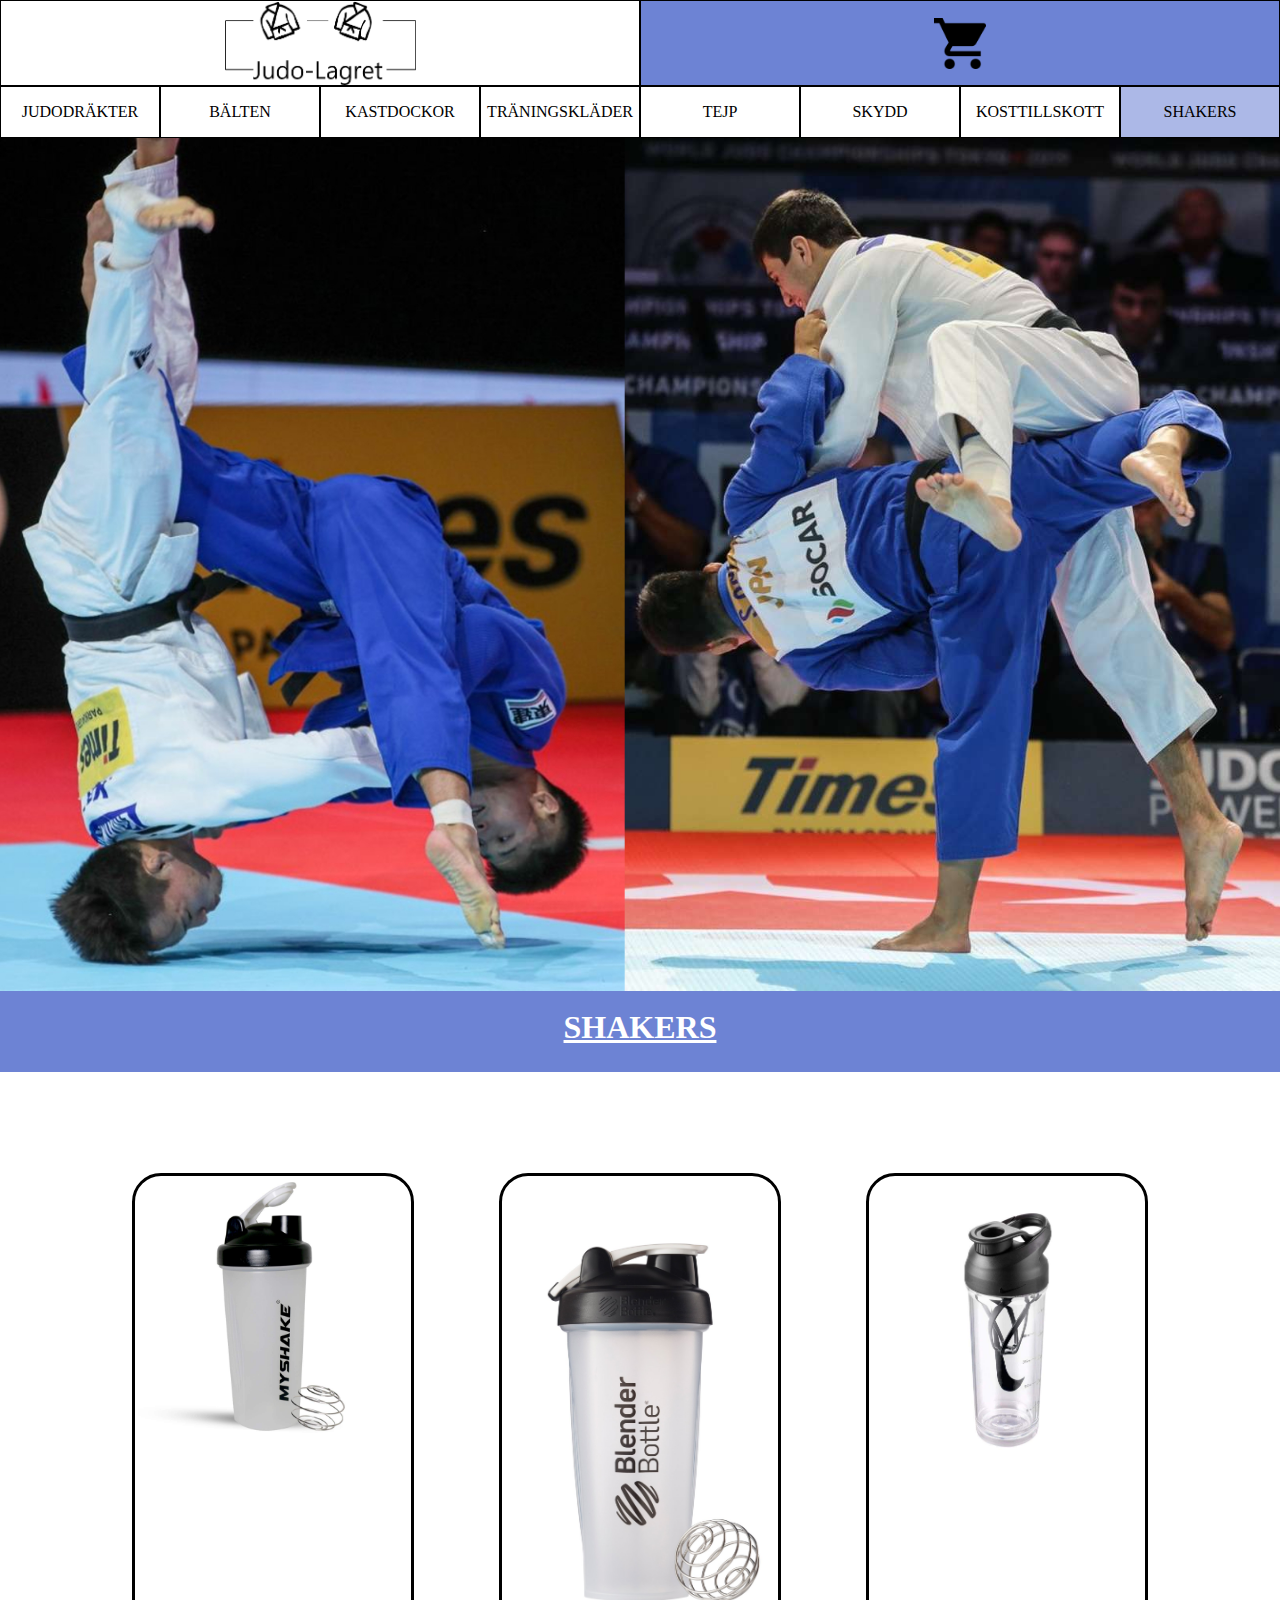
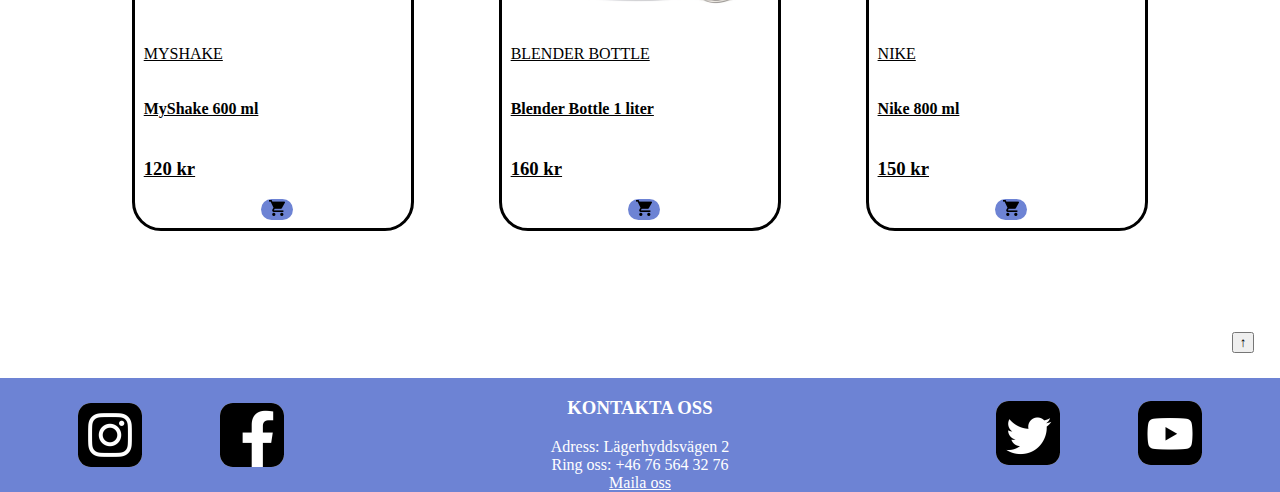
<file: shakers.html>
<!DOCTYPE html>
<html lang="en">

<head>
    <meta charset="UTF-8">
    <meta http-equiv="X-UA-Compatible" content="IE=edge">
    <meta name="viewport" content="width=device-width, initial-scale=1.0">
    <link rel="stylesheet" href="style.css">
    <script src="cart.js"></script>
    <title>Webshoppen</title>
</head>

<body>
    <div id="topBar">
        <div id="loggaTopDiv1">
            <a id="logga" href="index.html"><img src="img/budolagretLogga.png" id="loggaTop"></a>
        </div>
        <div id="loggaTopDiv2">

            <div class="varukorg">
                <a href="varukorg.html" class="varukorg"><img src="img/shopping_cart.png" alt="Varukorg"
                        id="shoppingCart"></a>
            </div>
        </div>
    </div>
    <div id="meny">
        <div id="menyDiv1">
            <div class="menyDiv">
                <div class="menyDivText">
                    <a href="judogi.html" class="menyRuta">
                        <p class="menyText">JUDODRÄKTER</p>
                    </a>
                </div>
            </div>
            <div class="menyDiv">
                <div class="menyDivText">
                    <a href="balte.html" class="menyRuta">
                        <p class="menyText">BÄLTEN</p>
                    </a>
                </div>
            </div>
            <div class="menyDiv">
                <div class="menyDivText">
                    <a href="kastdockor.html" class="menyRuta">
                        <p class="menyText">KASTDOCKOR</p>
                    </a>
                </div>
            </div>
            <div class="menyDiv">
                <div class="menyDivText">
                    <a href="traningsklader.html" class="menyRuta">
                        <p class="menyText">TRÄNINGSKLÄDER</p>
                    </a>
                </div>
            </div>
        </div>
        <div id="menyDiv2">
            <div class="menyDiv">
                <div class="menyDivText">
                    <a href="tejp.html" class="menyRuta">
                        <p class="menyText">TEJP</p>
                    </a>
                </div>
            </div>
            <div class="menyDiv">
                <div class="menyDivText">
                    <a href="skydd.html" class="menyRuta">
                        <p class="menyText">SKYDD</p>
                    </a>
                </div>
            </div>
            <div class="menyDiv">
                <div class="menyDivText">
                    <a href="kosttillskott.html" class="menyRuta">
                        <p class="menyText">KOSTTILLSKOTT</p>
                    </a>
                </div>
            </div>
            <div class="menyDiv" id="menySida">
                <div class="menyDivText">
                    <a href="shakers.html" class="menyRuta">
                        <p class="menyText">SHAKERS</p>
                    </a>
                </div>
            </div>
        </div>
    </div>
    <div>
        <img src="img/backgrund.jpg" id="bild">
    </div>
    <div>
        <div class="popularBar">
            <h2 id="popularText" class="popularText">SHAKERS</h2>
        </div>
        <div class="popularBox">
            <div class="popularRutan">
                <div class="popularMönster">
                    <img src="img/shaker_1.jpg" class="popular">
                    <div class="beskrivning">
                        <p class="märke">MYSHAKE</p>
                        <h4 class="popularNamn">MyShake 600 ml</h4>
                        <h3>120 kr</h3>
                        <div class="knappDiv">
                            <button class="button" onclick="addToCart('MyShake 600 ml', 120, 'img/shaker_1.jpg')"><img
                                    src="img/shopping_cart.png" class="kopVarukorg"></button>
                        </div>
                    </div>
                </div>
                <div class="popularMönster">
                    <img src="img/shaker_2.jpg" class="popular">
                    <div class="beskrivning">
                        <p class="märke">BLENDER BOTTLE</p>
                        <h4 class="popularNamn">Blender Bottle 1 liter</h4>
                        <h3>160 kr</h3>
                        <div class="knappDiv">
                            <button class="button"
                                onclick="addToCart('Blender Bottle 1 liter', 160, 'img/shaker_2.jpg')"><img
                                    src="img/shopping_cart.png" class="kopVarukorg"></button>
                        </div>
                    </div>
                </div>
                <div class="popularMönster">
                    <img src="img/shaker_3.jpg" class="popular">
                    <div class="beskrivning">
                        <p class="märke">NIKE</p>
                        <h4 class="popularNamn">Nike 800 ml</h4>
                        <h3>150 kr</h3>
                        <div class="knappDiv">
                            <button class="button" onclick="addToCart('Nike 800 ml', 150, 'img/shaker_3.jpg')"><img
                                    src="img/shopping_cart.png" class="kopVarukorg"></button>
                        </div>
                    </div>
                </div>
            </div>
        </div>
    </div>
    <form id="uppKnapp">
        <input type="BUTTON" value="↑" onclick="window.location.href='#top'">
    </form>
    <div id="infoBakgrund">
        <div class="loggaDiv">
            <a href="https://www.instagram.com/" id="instagram"><img src="img/ig.png" alt="instagram" class="logga"></a>
        </div>
        <div id="fbPlasering">
            <a href="https://www.facebook.com/" id="facebook"><img src="img/fb.png" alt="facebook" class="logga"></a>
        </div>
        <div id="infoRuta">
            <h3 class="kontaktaOssText">KONTAKTA OSS</h3>
            <a class="kontaktaOssText">Adress: Lägerhyddsvägen 2</a>
            <a class="kontaktaOssText">Ring oss: +46 76 564 32 76</a>
            <a class="kontaktaOssText" href="mailto:someone@example.com">Maila oss</a>
        </div>
        <div id="twitter">
            <a href="https://www.twitter.com/"><img src="img/twitter.png" alt="twitter" class="logga"></a>
        </div>
        <div class="loggaDiv">
            <a href="https://www.youtube.com/"><img src="img/yt.png" alt="youtube" class="logga"></a>
        </div>
    </div>
</body>

</html>
</file>
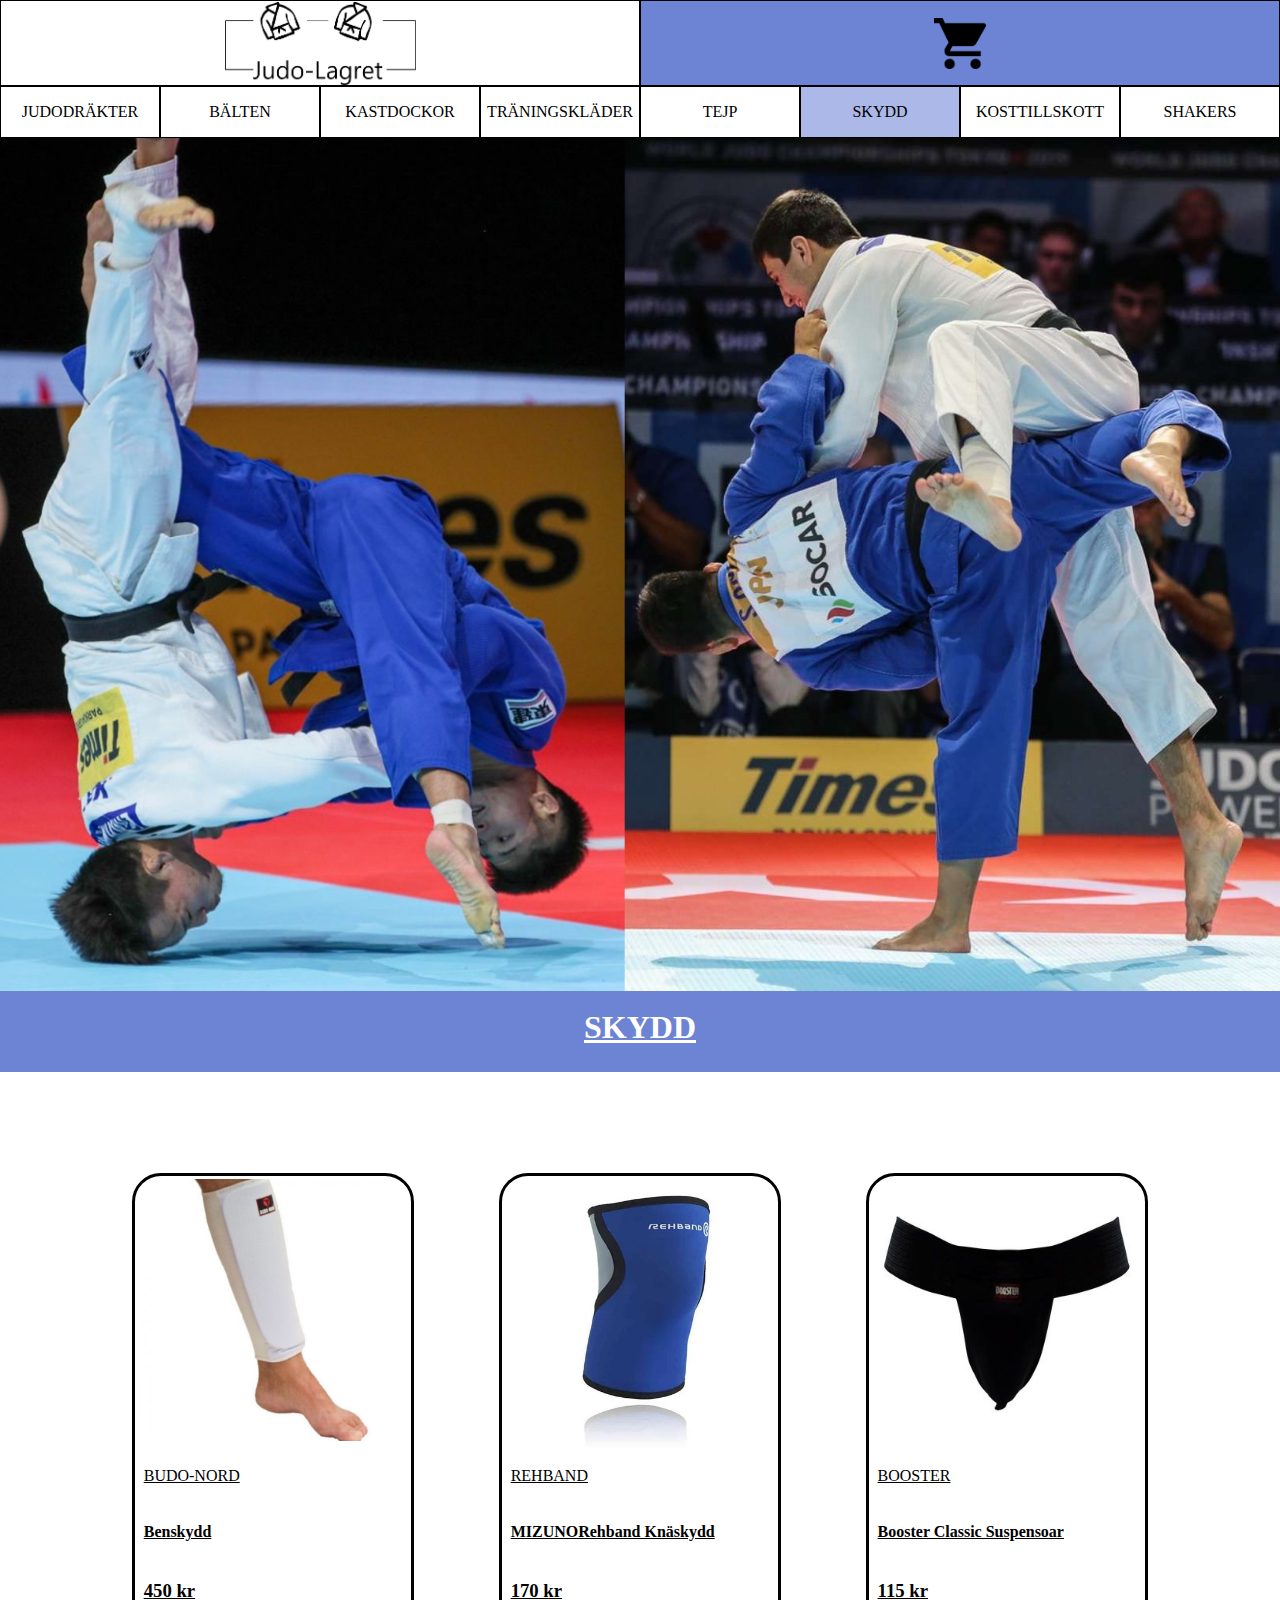
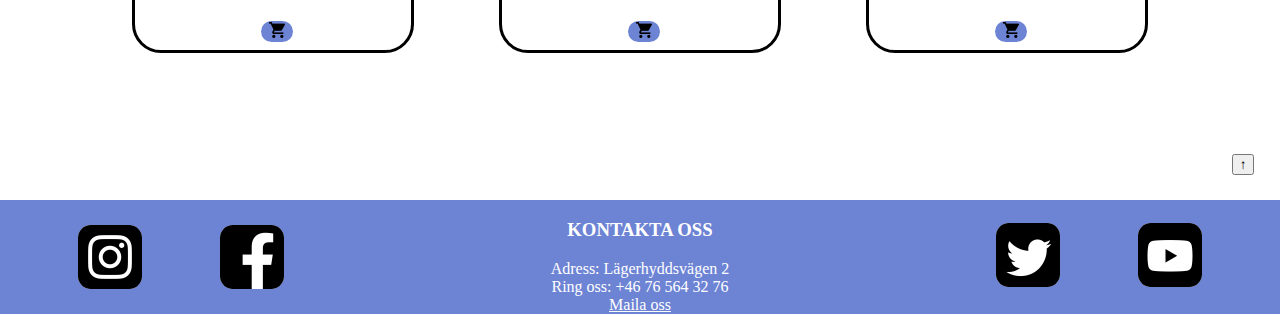
<file: skydd.html>
<!DOCTYPE html>
<html lang="en">

<head>
    <meta charset="UTF-8">
    <meta http-equiv="X-UA-Compatible" content="IE=edge">
    <meta name="viewport" content="width=device-width, initial-scale=1.0">
    <link rel="stylesheet" href="style.css">
    <script src="cart.js"></script>
    <title>Webshoppen</title>
</head>

<body>
    <div id="topBar">
        <div id="loggaTopDiv1">
            <a id="logga" href="index.html"><img src="img/budolagretLogga.png" id="loggaTop"></a>
        </div>
        <div id="loggaTopDiv2">

            <div class="varukorg">
                <a href="varukorg.html" class="varukorg"><img src="img/shopping_cart.png" alt="Varukorg"
                        id="shoppingCart"></a>
            </div>
        </div>
    </div>
    <div id="meny">
        <div id="menyDiv1">
            <div class="menyDiv">
                <div class="menyDivText">
                    <a href="judogi.html" class="menyRuta">
                        <p class="menyText">JUDODRÄKTER</p>
                    </a>
                </div>
            </div>
            <div class="menyDiv">
                <div class="menyDivText">
                    <a href="balte.html" class="menyRuta">
                        <p class="menyText">BÄLTEN</p>
                    </a>
                </div>
            </div>
            <div class="menyDiv">
                <div class="menyDivText">
                    <a href="kastdockor.html" class="menyRuta">
                        <p class="menyText">KASTDOCKOR</p>
                    </a>
                </div>
            </div>
            <div class="menyDiv">
                <div class="menyDivText">
                    <a href="traningsklader.html" class="menyRuta">
                        <p class="menyText">TRÄNINGSKLÄDER</p>
                    </a>
                </div>
            </div>
        </div>
        <div id="menyDiv2">
            <div class="menyDiv">
                <div class="menyDivText">
                    <a href="tejp.html" class="menyRuta">
                        <p class="menyText">TEJP</p>
                    </a>
                </div>
            </div>
            <div class="menyDiv" id="menySida">
                <div class="menyDivText">
                    <a href="skydd.html" class="menyRuta">
                        <p class="menyText">SKYDD</p>
                    </a>
                </div>
            </div>
            <div class="menyDiv">
                <div class="menyDivText">
                    <a href="kosttillskott.html" class="menyRuta">
                        <p class="menyText">KOSTTILLSKOTT</p>
                    </a>
                </div>
            </div>
            <div class="menyDiv">
                <div class="menyDivText">
                    <a href="shakers.html" class="menyRuta">
                        <p class="menyText">SHAKERS</p>
                    </a>
                </div>
            </div>
        </div>
    </div>
    <div>
        <img src="img/backgrund.jpg" id="bild">
    </div>
    <div>
        <div class="popularBar">
            <h2 id="popularText" class="popularText">SKYDD</h2>
        </div>
        <div class="popularBox">
            <div class="popularRutan">
                <div class="popularMönster">
                    <img src="img/benskydd_1.jpg" class="popular">
                    <div class="beskrivning">
                        <p class="märke">BUDO-NORD</p>
                        <h4 class="popularNamn">Benskydd</h4>
                        <h3>450 kr</h3>
                        <div class="knappDiv">
                            <button class="button" onclick="addToCart('Benskydd', 450, 'img/benskydd_1.jpg')"><img
                                    src="img/shopping_cart.png" class="kopVarukorg"></button>
                        </div>
                    </div>
                </div>
                <div class="popularMönster">
                    <img src="img/knäskydd.webp" class="popular">
                    <div class="beskrivning">
                        <p class="märke">REHBAND</p>
                        <h4 class="popularNamn">MIZUNORehband Knäskydd</h4>
                        <h3>170 kr</h3>
                        <div class="knappDiv">
                            <button class="button"
                                onclick="addToCart('MIZUNORehband Knäskydd', 170, 'img/knäskydd.webp')"><img
                                    src="img/shopping_cart.png" class="kopVarukorg"></button>
                        </div>
                    </div>
                </div>
                <div class="popularMönster">
                    <img src="img/pungskydd.jpg" class="popular">
                    <div class="beskrivning">
                        <p class="märke">BOOSTER</p>
                        <h4 class="popularNamn">Booster Classic Suspensoar</h4>
                        <h3>115 kr</h3>
                        <div class="knappDiv">
                            <button class="button"
                                onclick="addToCart('Booster Classic Suspensoar', 115, 'img/pungskydd.jpg')"><img
                                    src="img/shopping_cart.png" class="kopVarukorg"></button>
                        </div>
                    </div>
                </div>

            </div>
        </div>
    </div>
    <form id="uppKnapp">
        <input type="BUTTON" value="↑" onclick="window.location.href='#top'">
    </form>
    <div id="infoBakgrund">
        <div class="loggaDiv">
            <a href="https://www.instagram.com/" id="instagram"><img src="img/ig.png" alt="instagram" class="logga"></a>
        </div>
        <div id="fbPlasering">
            <a href="https://www.facebook.com/" id="facebook"><img src="img/fb.png" alt="facebook" class="logga"></a>
        </div>
        <div id="infoRuta">
            <h3 class="kontaktaOssText">KONTAKTA OSS</h3>
            <a class="kontaktaOssText">Adress: Lägerhyddsvägen 2</a>
            <a class="kontaktaOssText">Ring oss: +46 76 564 32 76</a>
            <a class="kontaktaOssText" href="mailto:someone@example.com">Maila oss</a>
        </div>
        <div id="twitter">
            <a href="https://www.twitter.com/"><img src="img/twitter.png" alt="twitter" class="logga"></a>
        </div>
        <div class="loggaDiv">
            <a href="https://www.youtube.com/"><img src="img/yt.png" alt="youtube" class="logga"></a>
        </div>
    </div>
</body>

</html>
</file>
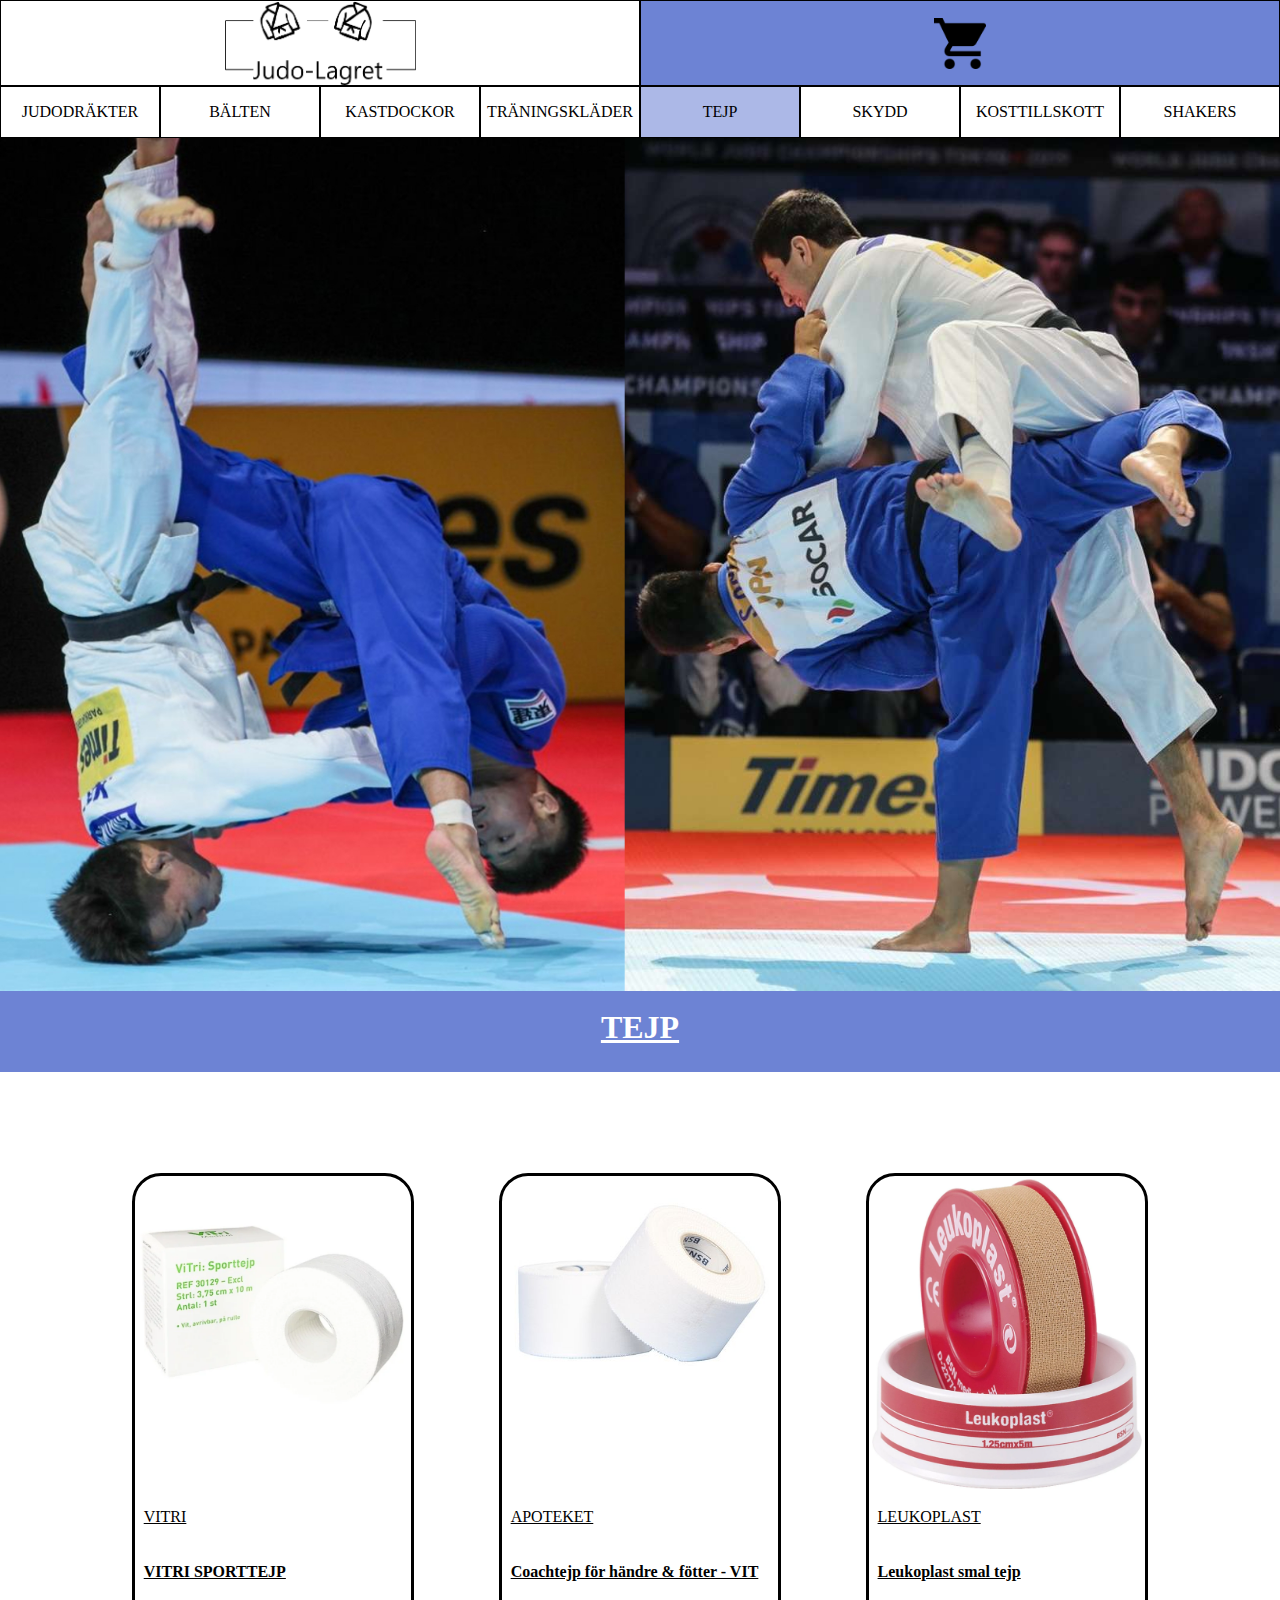
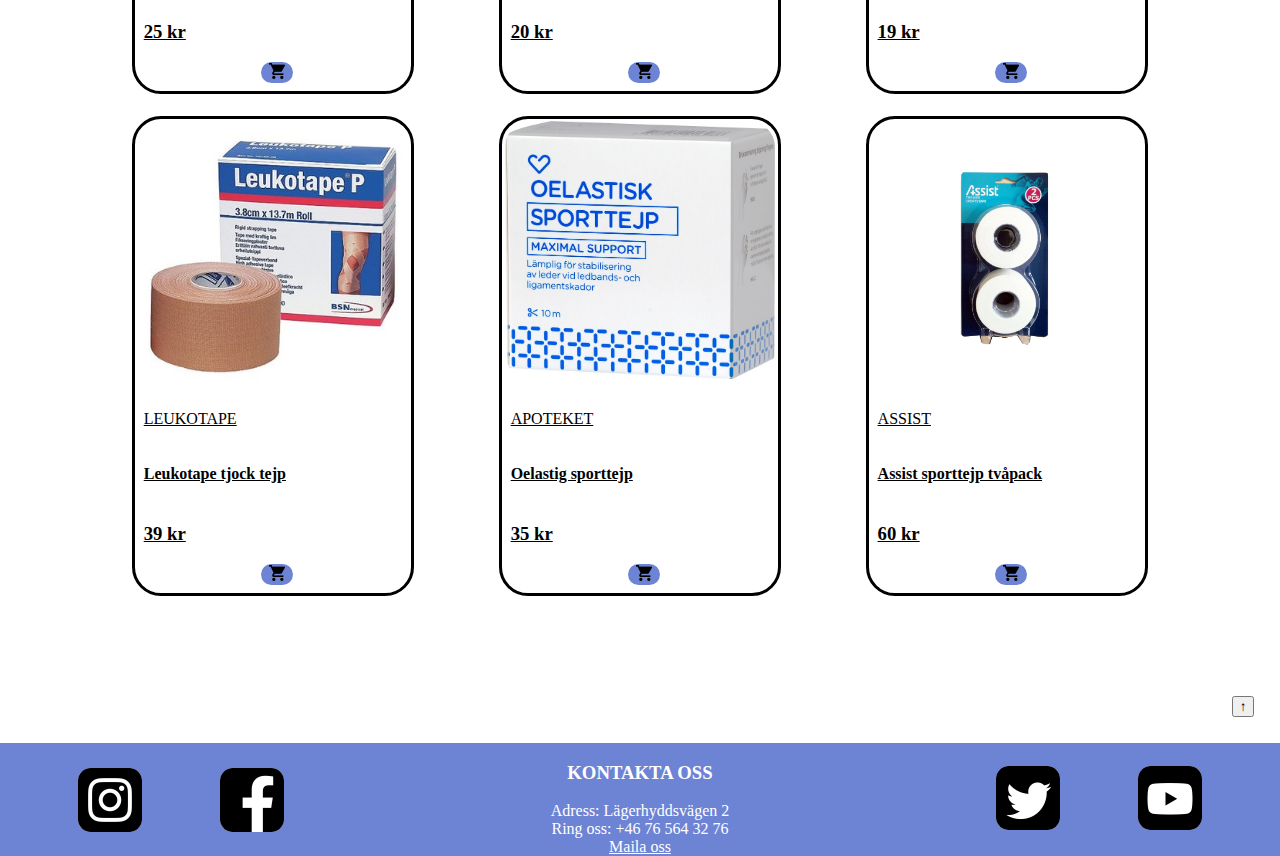
<file: tejp.html>
<!DOCTYPE html>
<html lang="en">

<head>
    <meta charset="UTF-8">
    <meta http-equiv="X-UA-Compatible" content="IE=edge">
    <meta name="viewport" content="width=device-width, initial-scale=1.0">
    <link rel="stylesheet" href="style.css">
    <script src="cart.js"></script>
    <title>Webshoppen</title>
</head>

<body>
    <div id="topBar">
        <div id="loggaTopDiv1">
            <a id="logga" href="index.html"><img src="img/budolagretLogga.png" id="loggaTop"></a>
        </div>
        <div id="loggaTopDiv2">

            <div class="varukorg">
                <a href="varukorg.html" class="varukorg"><img src="img/shopping_cart.png" alt="Varukorg"
                        id="shoppingCart"></a>
            </div>
        </div>
    </div>
    <div id="meny">
        <div id="menyDiv1">
            <div class="menyDiv">
                <div class="menyDivText">
                    <a href="judogi.html" class="menyRuta">
                        <p class="menyText">JUDODRÄKTER</p>
                    </a>
                </div>
            </div>
            <div class="menyDiv">
                <div class="menyDivText">
                    <a href="balte.html" class="menyRuta">
                        <p class="menyText">BÄLTEN</p>
                    </a>
                </div>
            </div>
            <div class="menyDiv">
                <div class="menyDivText">
                    <a href="kastdockor.html" class="menyRuta">
                        <p class="menyText">KASTDOCKOR</p>
                    </a>
                </div>
            </div>
            <div class="menyDiv">
                <div class="menyDivText">
                    <a href="traningsklader.html" class="menyRuta">
                        <p class="menyText">TRÄNINGSKLÄDER</p>
                    </a>
                </div>
            </div>
        </div>
        <div id="menyDiv2">
            <div class="menyDiv" id="menySida">
                <div class="menyDivText">
                    <a href="tejp.html" class="menyRuta">
                        <p class="menyText">TEJP</p>
                    </a>
                </div>
            </div>
            <div class="menyDiv">
                <div class="menyDivText">
                    <a href="skydd.html" class="menyRuta">
                        <p class="menyText">SKYDD</p>
                    </a>
                </div>
            </div>
            <div class="menyDiv">
                <div class="menyDivText">
                    <a href="kosttillskott.html" class="menyRuta">
                        <p class="menyText">KOSTTILLSKOTT</p>
                    </a>
                </div>
            </div>
            <div class="menyDiv">
                <div class="menyDivText">
                    <a href="shakers.html" class="menyRuta">
                        <p class="menyText">SHAKERS</p>
                    </a>
                </div>
            </div>
        </div>
    </div>
    <div>
        <img src="img/backgrund.jpg" id="bild">
    </div>
    <div>
        <div class="popularBar">
            <h2 id="popularText" class="popularText">TEJP</h2>
        </div>
        <div class="popularBox">
            <div class="popularRutan">
                <div class="popularMönster">
                    <img src="img/sporttejp_vitri.webp" class="popular">
                    <div class="beskrivning">
                        <p class="märke">VITRI</p>
                        <h4 class="popularNamn">VITRI SPORTTEJP</h4>
                        <h3>25 kr</h3>
                        <div class="knappDiv">
                            <button class="button"
                                onclick="addToCart('VITRI SPORTTEJP', 25, 'img/sporttejp_vitri.webp')"><img
                                    src="img/shopping_cart.png" class="kopVarukorg"></button>
                        </div>
                    </div>
                </div>
                <div class="popularMönster">
                    <img src="img/sporttejp_apoteket.webp" class="popular">
                    <div class="beskrivning">
                        <p class="märke">APOTEKET</p>
                        <h4 class="popularNamn">Coachtejp för händre & fötter - VIT</h4>
                        <h3>20 kr</h3>
                        <div class="knappDiv">
                            <button class="button"
                                onclick="addToCart('Coachtejp för händre & fötter - VIT', 20, 'img/sporttejp_apoteket.webp')"><img
                                    src="img/shopping_cart.png" class="kopVarukorg"></button>
                        </div>
                    </div>
                </div>
                <div class="popularMönster">
                    <img src="img/leukoplast.webp" class="popular">
                    <div class="beskrivning">
                        <p class="märke">LEUKOPLAST</p>
                        <h4 class="popularNamn">Leukoplast smal tejp</h4>
                        <h3>19 kr</h3>
                        <div class="knappDiv">
                            <button class="button"
                                onclick="addToCart('Leukoplast smal tejp', 19, 'img/leukoplast.webp')"><img
                                    src="img/shopping_cart.png" class="kopVarukorg"></button>
                        </div>
                    </div>
                </div>
                <div class="popularMönster">
                    <img src="img/leukotape.jpg" class="popular">
                    <div class="beskrivning">
                        <p class="märke">LEUKOTAPE</p>
                        <h4 class="popularNamn">Leukotape tjock tejp</h4>
                        <h3>39 kr</h3>
                        <div class="knappDiv">
                            <button class="button"
                                onclick="addToCart('Leukotape tjock tejp', 39, 'img/leukotape.jpg')"><img
                                    src="img/shopping_cart.png" class="kopVarukorg"></button>
                        </div>
                    </div>
                </div>
                <div class="popularMönster">
                    <img src="img/oelastig_sporttejp.jpg" class="popular">
                    <div class="beskrivning">
                        <p class="märke">APOTEKET</p>
                        <h4 class="popularNamn">Oelastig sporttejp</h4>
                        <h3>35 kr</h3>
                        <div class="knappDiv">
                            <button class="button"
                                onclick="addToCart('Oelastig sporttejp', 35, 'img/oelastig_sporttejp.jpg')"><img
                                    src="img/shopping_cart.png" class="kopVarukorg"></button>
                        </div>
                    </div>
                </div>
                <div class="popularMönster">
                    <img src="img/tvåpack_sporttejp.webp" class="popular">
                    <div class="beskrivning">
                        <p class="märke">ASSIST</p>
                        <h4 class="popularNamn">Assist sporttejp tvåpack</h4>
                        <h3>60 kr</h3>
                        <div class="knappDiv">
                            <button class="button"
                                onclick="addToCart('Assist sporttejp tvåpack', 60, 'img/tvåpack_sporttejp.webp')"><img
                                    src="img/shopping_cart.png" class="kopVarukorg"></button>
                        </div>
                    </div>
                </div>
            </div>
        </div>
    </div>
    <form id="uppKnapp">
        <input type="BUTTON" value="↑" onclick="window.location.href='#top'">
    </form>
    <div id="infoBakgrund">
        <div class="loggaDiv">
            <a href="https://www.instagram.com/" id="instagram"><img src="img/ig.png" alt="instagram" class="logga"></a>
        </div>
        <div id="fbPlasering">
            <a href="https://www.facebook.com/" id="facebook"><img src="img/fb.png" alt="facebook" class="logga"></a>
        </div>
        <div id="infoRuta">
            <h3 class="kontaktaOssText">KONTAKTA OSS</h3>
            <a class="kontaktaOssText">Adress: Lägerhyddsvägen 2</a>
            <a class="kontaktaOssText">Ring oss: +46 76 564 32 76</a>
            <a class="kontaktaOssText" href="mailto:someone@example.com">Maila oss</a>
        </div>
        <div id="twitter">
            <a href="https://www.twitter.com/"><img src="img/twitter.png" alt="twitter" class="logga"></a>
        </div>
        <div class="loggaDiv">
            <a href="https://www.youtube.com/"><img src="img/yt.png" alt="youtube" class="logga"></a>
        </div>
    </div>
</body>

</html>
</file>
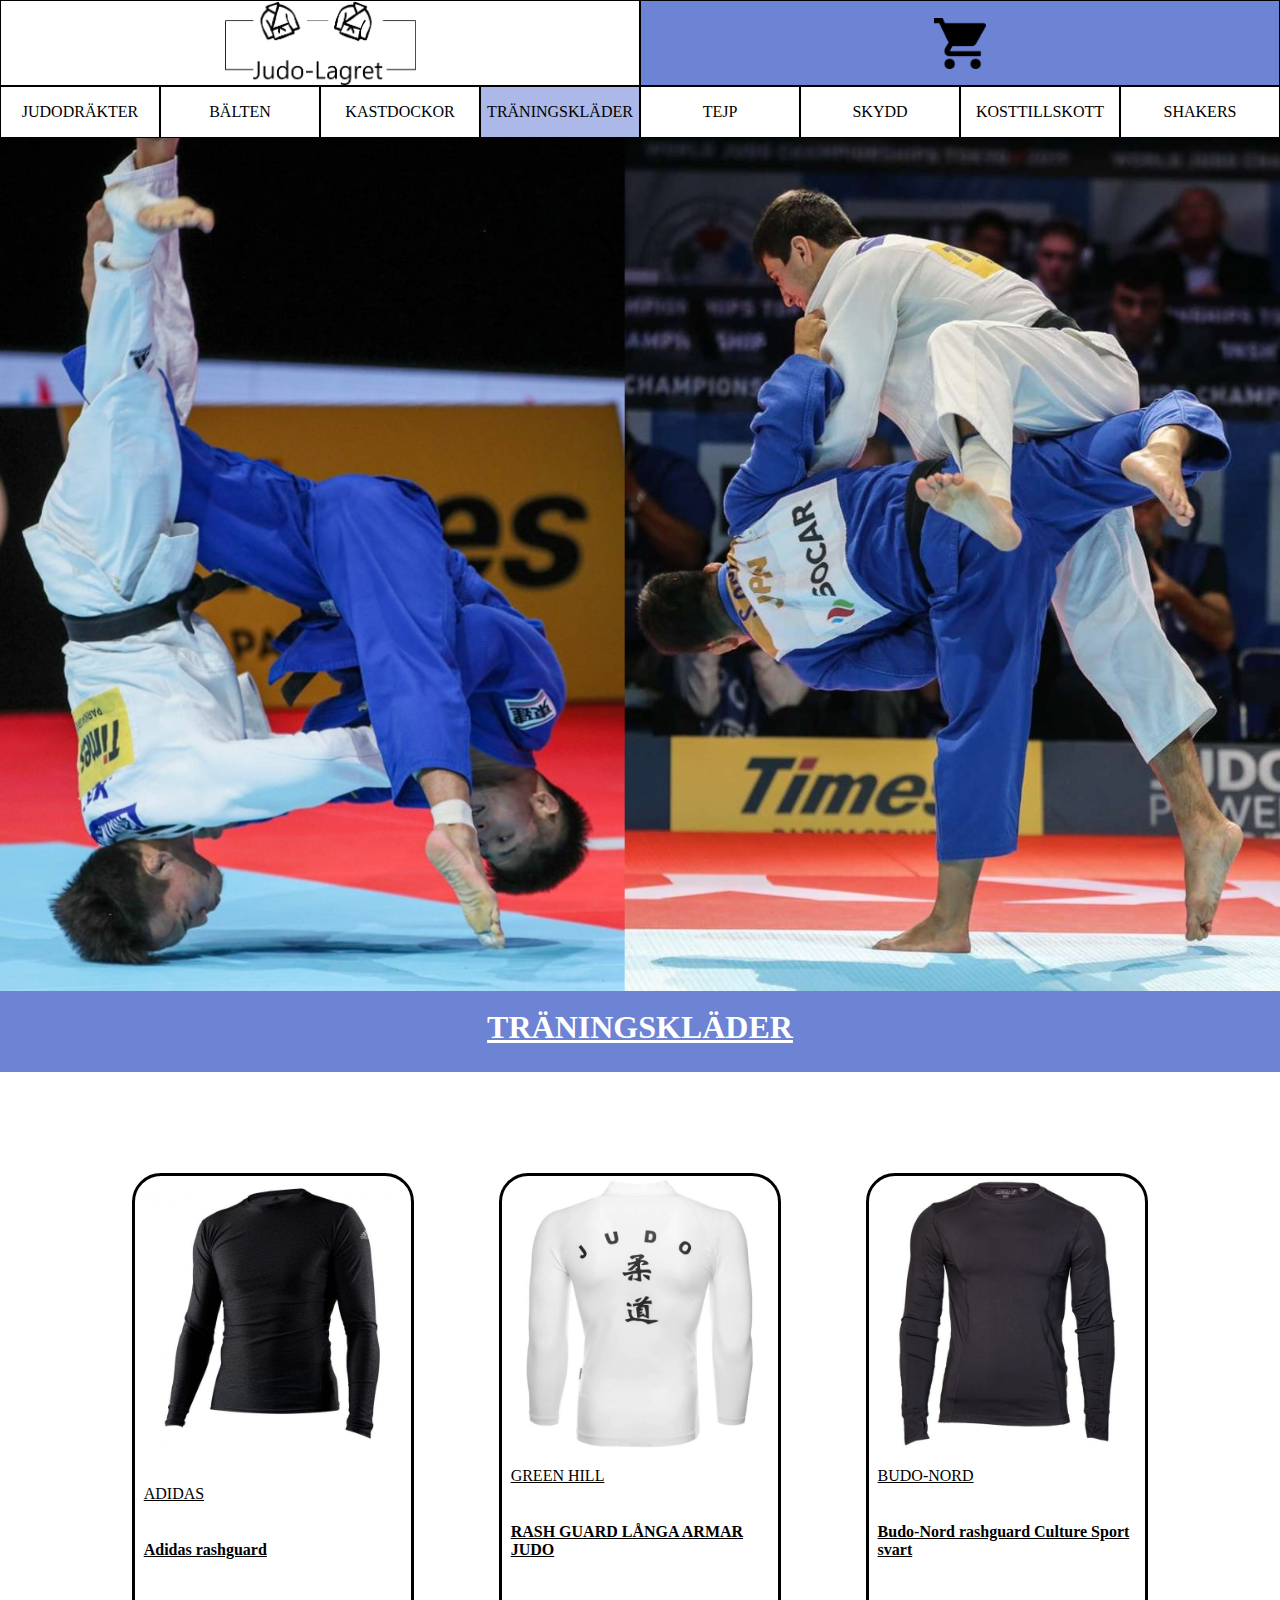
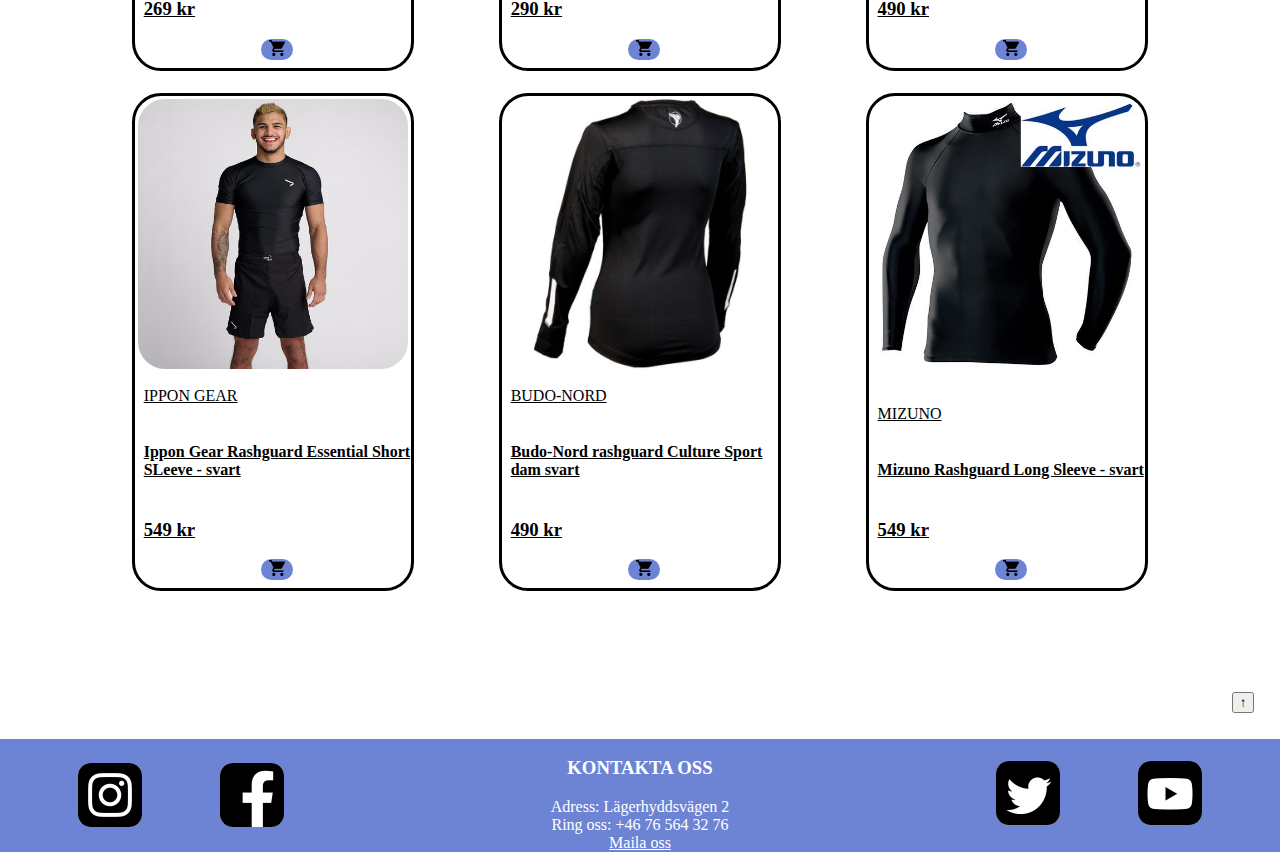
<file: traningsklader.html>
<!DOCTYPE html>
<html lang="en">

<head>
    <meta charset="UTF-8">
    <meta http-equiv="X-UA-Compatible" content="IE=edge">
    <meta name="viewport" content="width=device-width, initial-scale=1.0">
    <link rel="stylesheet" href="style.css">
    <script src="cart.js"></script>
    <title>Webshoppen</title>
</head>

<body>
    <div id="topBar">
        <div id="loggaTopDiv1">
            <a id="logga" href="index.html"><img src="img/budolagretLogga.png" id="loggaTop"></a>
        </div>
        <div id="loggaTopDiv2">

            <div class="varukorg">
                <a href="varukorg.html" class="varukorg"><img src="img/shopping_cart.png" alt="Varukorg"
                        id="shoppingCart"></a>
            </div>
        </div>
    </div>
    <div id="meny">
        <div id="menyDiv1">
            <div class="menyDiv">
                <div class="menyDivText">
                    <a href="judogi.html" class="menyRuta">
                        <p class="menyText">JUDODRÄKTER</p>
                    </a>
                </div>
            </div>
            <div class="menyDiv">
                <div class="menyDivText">
                    <a href="balte.html" class="menyRuta">
                        <p class="menyText">BÄLTEN</p>
                    </a>
                </div>
            </div>
            <div class="menyDiv">
                <div class="menyDivText">
                    <a href="kastdockor.html" class="menyRuta">
                        <p class="menyText">KASTDOCKOR</p>
                    </a>
                </div>
            </div>
            <div class="menyDiv" id="menySida">
                <div class="menyDivText">
                    <a href="traningsklader.html" class="menyRuta">
                        <p class="menyText">TRÄNINGSKLÄDER</p>
                    </a>
                </div>
            </div>
        </div>
        <div id="menyDiv2">
            <div class="menyDiv">
                <div class="menyDivText">
                    <a href="tejp.html" class="menyRuta">
                        <p class="menyText">TEJP</p>
                    </a>
                </div>
            </div>
            <div class="menyDiv">
                <div class="menyDivText">
                    <a href="skydd.html" class="menyRuta">
                        <p class="menyText">SKYDD</p>
                    </a>
                </div>
            </div>
            <div class="menyDiv">
                <div class="menyDivText">
                    <a href="kosttillskott.html" class="menyRuta">
                        <p class="menyText">KOSTTILLSKOTT</p>
                    </a>
                </div>
            </div>
            <div class="menyDiv">
                <div class="menyDivText">
                    <a href="shakers.html" class="menyRuta">
                        <p class="menyText">SHAKERS</p>
                    </a>
                </div>
            </div>
        </div>
    </div>
    <div>
        <img src="img/backgrund.jpg" id="bild">
    </div>
    <div>
        <div class="popularBar">
            <h2 id="popularText" class="popularText">TRÄNINGSKLÄDER</h2>
        </div>
        <div class="popularBox">
            <div class="popularRutan">
                <div class="popularMönster">
                    <img src="img/rashguard_adidas.jpg" class="popular">
                    <div class="beskrivning">
                        <p class="märke">ADIDAS</p>
                        <h4 class="popularNamn">Adidas rashguard</h4>
                        <h3>269 kr</h3>
                        <div class="knappDiv">
                            <button class="button"
                                onclick="addToCart('Adidas rashguard', 269, 'img/rashguard_adidas.jpg')"><img
                                    src="img/shopping_cart.png" class="kopVarukorg"></button>
                        </div>
                    </div>
                </div>
                <div class="popularMönster">
                    <img src="img/vit_rashguard_green-hill.webp" class="popular">
                    <div class="beskrivning">
                        <p class="märke">GREEN HILL</p>
                        <h4 class="popularNamn">RASH GUARD LÅNGA ARMAR JUDO</h4>
                        <h3>290 kr</h3>
                        <div class="knappDiv">
                            <button class="button"
                                onclick="addToCart('RASH GUARD LÅNGA ARMAR JUDO', 290, 'img/vit_rashguard_green-hill.webp')"><img
                                    src="img/shopping_cart.png" class="kopVarukorg"></button>
                        </div>
                    </div>
                </div>
                <div class="popularMönster">
                    <img src="img/budonord_rashguard.jpg" class="popular">
                    <div class="beskrivning">
                        <p class="märke">BUDO-NORD</p>
                        <h4 class="popularNamn">Budo-Nord rashguard Culture Sport svart</h4>
                        <h3>490 kr</h3>
                        <div class="knappDiv">
                            <button class="button"
                                onclick="addToCart('Budo-Nord rashguard Culture Sport svart', 490, 'img/budonord_rashguard.jpg')"><img
                                    src="img/shopping_cart.png" class="kopVarukorg"></button>
                        </div>
                    </div>
                </div>
                <div class="popularMönster">
                    <img src="img/ippon-gear_rashguard.jpg" class="popular">
                    <div class="beskrivning">
                        <p class="märke">IPPON GEAR</p>
                        <h4 class="popularNamn">Ippon Gear Rashguard Essential Short SLeeve - svart</h4>
                        <h3>549 kr</h3>
                        <div class="knappDiv">
                            <button class="button"
                                onclick="addToCart('Ippon Gear Rashguard Essential Short SLeeve - svart', 549, 'img/ippon-gear_rashguard.jpg')"><img
                                    src="img/shopping_cart.png" class="kopVarukorg"></button>
                        </div>
                    </div>
                </div>
                <div class="popularMönster">
                    <img src="img/rashguard_dam.jpg" class="popular">
                    <div class="beskrivning">
                        <p class="märke">BUDO-NORD</p>
                        <h4 class="popularNamn">Budo-Nord rashguard Culture Sport dam svart</h4>
                        <h3>490 kr</h3>
                        <div class="knappDiv">
                            <button class="button"
                                onclick="addToCart('Budo-Nord rashguard Culture Sport dam svart', 490, 'img/rashguard_dam.jpg')"><img
                                    src="img/shopping_cart.png" class="kopVarukorg"></button>
                        </div>
                    </div>
                </div>
                <div class="popularMönster">
                    <img src="img/mizuno-rashguard.jpg" class="popular">
                    <div class="beskrivning">
                        <p class="märke">MIZUNO</p>
                        <h4 class="popularNamn">Mizuno Rashguard Long Sleeve - svart</h4>
                        <h3>549 kr</h3>
                        <div class="knappDiv">
                            <button class="button"
                                onclick="addToCart('Mizuno Rashguard Long Sleeve - svart', 549, 'img/mizuno-rashguard.jpg')"><img
                                    src="img/shopping_cart.png" class="kopVarukorg"></button>
                        </div>
                    </div>
                </div>
            </div>
        </div>
    </div>
    <form id="uppKnapp">
        <input type="BUTTON" value="↑" onclick="window.location.href='#top'">
    </form>
    <div id="infoBakgrund">
        <div class="loggaDiv">
            <a href="https://www.instagram.com/" id="instagram"><img src="img/ig.png" alt="instagram" class="logga"></a>
        </div>
        <div id="fbPlasering">
            <a href="https://www.facebook.com/" id="facebook"><img src="img/fb.png" alt="facebook" class="logga"></a>
        </div>
        <div id="infoRuta">
            <h3 class="kontaktaOssText">KONTAKTA OSS</h3>
            <a class="kontaktaOssText">Adress: Lägerhyddsvägen 2</a>
            <a class="kontaktaOssText">Ring oss: +46 76 564 32 76</a>
            <a class="kontaktaOssText" href="mailto:someone@example.com">Maila oss</a>
        </div>
        <div id="twitter">
            <a href="https://www.twitter.com/"><img src="img/twitter.png" alt="twitter" class="logga"></a>
        </div>
        <div class="loggaDiv">
            <a href="https://www.youtube.com/"><img src="img/yt.png" alt="youtube" class="logga"></a>
        </div>
    </div>
</body>

</html>
</file>
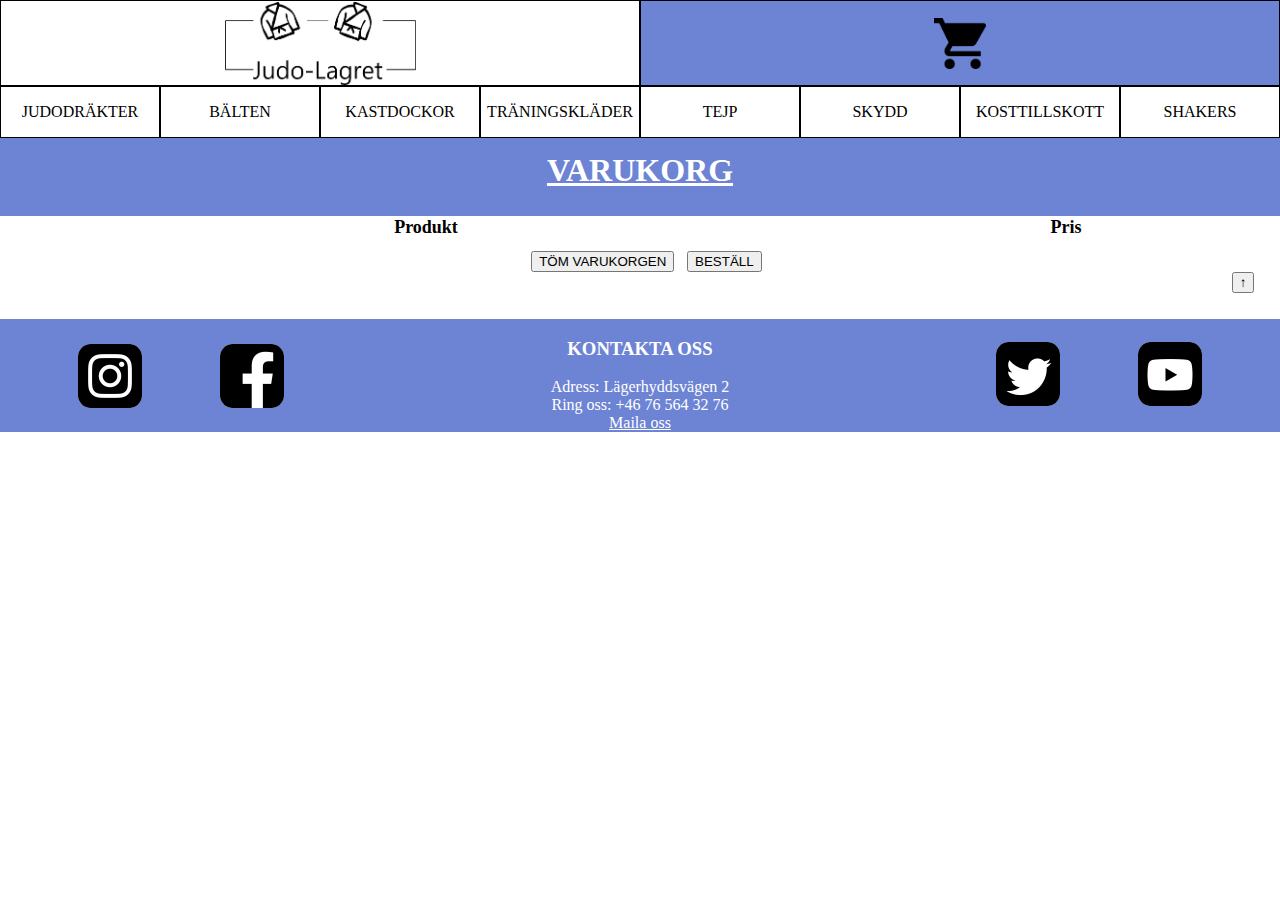
<file: varukorg.html>
<!DOCTYPE html>
<html lang="en">

<head>
    <meta charset="UTF-8">
    <meta http-equiv="X-UA-Compatible" content="IE=edge">
    <meta name="viewport" content="width=device-width, initial-scale=1.0">
    <link rel="stylesheet" href="style.css">
    <script src="cart.js"></script>
    <script src="shoppingCart.js"></script>
    <title>Varukorg</title>
</head>

<body>
    <div id="topBar">
        <div id="loggaTopDiv1">
            <a id="logga" href="index.html"><img src="img/budolagretLogga.png" id="loggaTop"></a>
        </div>
        <div id="loggaTopDiv2">

            <div class="varukorg">
                <a href="varukorg.html" class="varukorg"><img src="img/shopping_cart.png" alt="Varukorg"
                        id="shoppingCart"></a>
            </div>
        </div>
    </div>
    <div id="meny">
        <div id="menyDiv1">
            <div class="menyDiv">
                <div class="menyDivText">
                    <a href="judogi.html" class="menyRuta">
                        <p class="menyText">JUDODRÄKTER</p>
                    </a>
                </div>
            </div>
            <div class="menyDiv">
                <div class="menyDivText">
                    <a href="balte.html" class="menyRuta">
                        <p class="menyText">BÄLTEN</p>
                    </a>
                </div>
            </div>
            <div class="menyDiv">
                <div class="menyDivText">
                    <a href="kastdockor.html" class="menyRuta">
                        <p class="menyText">KASTDOCKOR</p>
                    </a>
                </div>
            </div>
            <div class="menyDiv">
                <div class="menyDivText">
                    <a href="traningsklader.html" class="menyRuta">
                        <p class="menyText">TRÄNINGSKLÄDER</p>
                    </a>
                </div>
            </div>
        </div>
        <div id="menyDiv2">
            <div class="menyDiv">
                <div class="menyDivText">
                    <a href="tejp.html" class="menyRuta">
                        <p class="menyText">TEJP</p>
                    </a>
                </div>
            </div>
            <div class="menyDiv">
                <div class="menyDivText">
                    <a href="skydd.html" class="menyRuta">
                        <p class="menyText">SKYDD</p>
                    </a>
                </div>
            </div>
            <div class="menyDiv">
                <div class="menyDivText">
                    <a href="kosttillskott.html" class="menyRuta">
                        <p class="menyText">KOSTTILLSKOTT</p>
                    </a>
                </div>
            </div>
            <div class="menyDiv">
                <div class="menyDivText">
                    <a href="shakers.html" class="menyRuta">
                        <p class="menyText">SHAKERS</p>
                    </a>
                </div>
            </div>
        </div>
    </div>
    <div class="popularBar">
        <h2 id="popularText" class="popularText">VARUKORG</h2>
    </div>
    <table>
        <thead>
            <tr>
                <th class="produkt-cart">Produkt</th>
                <th class="produkt-cart">Pris</th>
            </tr>
        </thead>
        <tbody id="cart-items">

        </tbody>
    </table>
    <div id="knappar">
        <div id="out">
            <button onclick="clearCart()">TÖM VARUKORGEN</button>
        </div>

        <div id="out">
            <button onclick="kop()">BESTÄLL</button>
        </div>
    </div>
    <div id="kontaktMeny">
        <form id="uppKnapp">
            <input type="BUTTON" value="↑" onclick="window.location.href='#top'">
        </form>
        <div id="infoBakgrund">
            <div class="loggaDiv">
                <a href="https://www.instagram.com/" id="instagram"><img src="img/ig.png" alt="instagram"
                        class="logga"></a>
            </div>
            <div id="fbPlasering">
                <a href="https://www.facebook.com/" id="facebook"><img src="img/fb.png" alt="facebook"
                        class="logga"></a>
            </div>
            <div id="infoRuta">
                <h3 class="kontaktaOssText">KONTAKTA OSS</h3>
                <a class="kontaktaOssText">Adress: Lägerhyddsvägen 2</a>
                <a class="kontaktaOssText">Ring oss: +46 76 564 32 76</a>
                <a class="kontaktaOssText" href="mailto:someone@example.com">Maila oss</a>
            </div>
            <div id="twitter">
                <a href="https://www.twitter.com/"><img src="img/twitter.png" alt="twitter" class="logga"></a>
            </div>
            <div class="loggaDiv">
                <a href="https://www.youtube.com/"><img src="img/yt.png" alt="youtube" class="logga"></a>
            </div>
        </div>
    </div>
</body>

</html>
</file>
<file: style.css>
body {
    margin: 0%;
    scroll-behavior: smooth;
}

#cart-items tr img {
    height: 200px;
}

table {
    border-collapse: collapse;
    width: 100%;
}

#cart-items tr {
    border-bottom: 2px solid black;
}

.cart-image {
    display: flex;
    justify-content: center;
}

.produkt-cart {
    font-size: large;
}

#topBar {
    background-color: white;
    position: sticky;
    top: 0;
    width: 100%;
    display: flex;
    flex-wrap: nowrap;
}

#bild {
    width: 100%;
}

#logga {
    width: 100%;
    display: flex;
    justify-content: center;
}

#loggaTop {
    display: flex;
    justify-content: center;
    align-items: center;
}

#loggaTopDiv1 {
    width: 50%;
    display: flex;
    justify-content: center;
    align-items: center;
    border-style: solid;
    border-width: 1px;
}

#loggaTopDiv2 {
    background-color: #6d83d4;
    width: 50%;
    display: flex;
    justify-content: center;
    align-items: center;
    border-style: solid;
    border-width: 1px;
}

div#loggaTopDiv2 {
    width: 50%;
}

#menyDiv1 {
    display: flex;
    flex-wrap: nowrap;
    width: 100%;
}

#menyDiv2 {
    display: flex;
    flex-wrap: nowrap;
    width: 100%;
}

.menyDiv {
    width: 25%;
    display: flex;
    justify-content: center;
    border-style: solid;
    border-width: 1px;
    background-color: white;
}

#menyDiv1 :hover {
    background-color: #acb8e7;
}

#menyDiv2 :hover {
    background-color: #acb8e7;
}

#menySida {
    background-color: #acb8e7;
}

.menyRuta {
    text-decoration: none;
}

.menyText {
    color: black;
    font-size: medium;
}

#kundvagn {
    display: flex;
    justify-content: center;
}

#loggaTop {
    width: 30%;
}

#fraktText {
    color: white;
}

#rabattText {
    color: lightblue;
}

#öppetKöpText {
    color: white;
}

.button {
    background-color: #6d83d4;
    border: none;
    text-decoration: none;
    cursor: pointer;
    width: 12%;
    border-radius: 39px;
}

.kopVarukorg {
    width: 80%;
}

#meny {
    display: flex;
    flex-direction: row;
}

#menyBar {
    display: flex;
    justify-content: space-around;
    align-items: center;
    background-color: white;
    width: 100%;
}

div#menyBar {
    border-style: none none solid none;
    border-width: 1px;
}

.navbar {
    display: flex;
    background-color: white;
    width: 33%;
    height: 100%;
    flex-direction: row;
    justify-content: space-evenly;
}

.navbar a {
    float: left;
    color: black;
    padding: 2% 2%;
    text-decoration: none;
}

.navbar a:hover {
    text-decoration: underline;
}

.menyLogga {
    display: flex;
    background-color: white;
    width: 33%;
    height: 100%;
    flex-direction: row;
    justify-content: center;
}

.menyLogga a {
    color: black;
    text-decoration: none;
}

.menyLogga a:hover {
    text-decoration: underline;
}

.varukorg {
    display: flex;
    justify-content: center;
}

#shoppingCart {
    width: 10%;
    margin: 1%;
    opacity: 120%;
}

.popularBar {
    margin-top: -1%;
    display: flex;
    justify-content: center;
    background-color: #6d83d4;
}

.popularText {
    font-size: xx-large;
    text-decoration: underline;
    color: white;
}

.popularBox {
    margin: 7%;
}

.popularRutan {
    display: flex;
    flex-wrap: wrap;
    justify-content: space-around;
}

#uppKnapp {
    float: right;
    margin-bottom: 2%;
    margin-right: 2%;
}

.popularMönster {
    width: 25%;
    margin: 1%;
    display: flex;
    justify-content: space-between;
    flex-direction: column;
    border-style: solid;
    border-radius: 29px;
    border-color: black;
}

.märke {
    font-size: medium;
}

.popularNamn {
    font-size: medium;
}

.popular {
    width: 98%;
    border-radius: 10%;
    margin: 1%;
}

#kastdockaPopular {
    width: 70%;
    display: flex;
    justify-content: center;
}

.beskrivning {
    margin-bottom: 0%;
    display: flex;
    flex-direction: column;
    margin-left: 3%;
    color: black;
    text-decoration: underline;
}

#infoBakgrund {
    background-color: #6d83d4;
    display: flex;
    justify-content: space-evenly;
    width: 100%;
}

#infoRuta {
    display: flex;
    flex-direction: column;
    justify-content: center;
    width: 100%;
}

.kontaktaOssText {
    color: white;
    display: flex;
    justify-content: center;
}

.logga {
    width: 45%;
    background-color: white;
    border-radius: 20%;
}

.loggaDiv {
    display: flex;
    justify-content: center;
    align-items: center;
}

#instagram {
    display: flex;
    justify-content: flex-end;
}

#twitter {
    display: flex;
    align-items: center;
    justify-content: flex-start;
}

#facebook {
    display: flex;
    align-items: center;
    justify-content: flex-end;
}

#fbPlasering {
    display: flex;
    align-items: center;
}

#sidorPosition {
    display: flex;
    flex-wrap: wrap;
    align-items: center;
}

.bildSidan {
    width: 50%;
    margin-top: 8%;
}

.beskrivningSidan {
    width: 50%;
    margin-top: 8%;
    display: flex;
    justify-content: flex-start;
}

.bildPosition {
    display: flex;
    justify-content: flex-end;
}

.beskrivningPosition {
    display: flex;
    flex-direction: column;
}

.menyLoggaVara {
    display: flex;
    background-color: white;
    width: 50%;
    height: 100%;
    flex-direction: row;
    justify-content: center;
}

.menyLoggaVara a {
    color: black;
    text-decoration: none;
}

.menyLoggaVara a:hover {
    text-decoration: underline;
}

.kläderMönsterVara {
    width: 30%;
    margin: 1%;
    border-style: solid;
    border-radius: 10%;
}

.knappDiv {
    display: flex;
    justify-content: center;
    margin-bottom: 3%;
}

#köpKnapp {
    width: 50px;
}

#cartContainer {
    display: flex;
    justify-content: center;
}

#out {
    margin-top: 1%;
    margin-left: 1%;
}


#knappar {
    display: flex;
    justify-content: center;
}

#kontaktMeny {
    bottom: 0px;
    width: 100%;
}

@media only screen and (max-width:768px) {
    #meny {
        display: flex;
        flex-direction: column;
    }

    .menyText {
        font-size: smaller;
    }

    .märke {
        font-size: smaller;
    }

    .popularNamn {
        font-size: smaller;
    }
}
</file>
